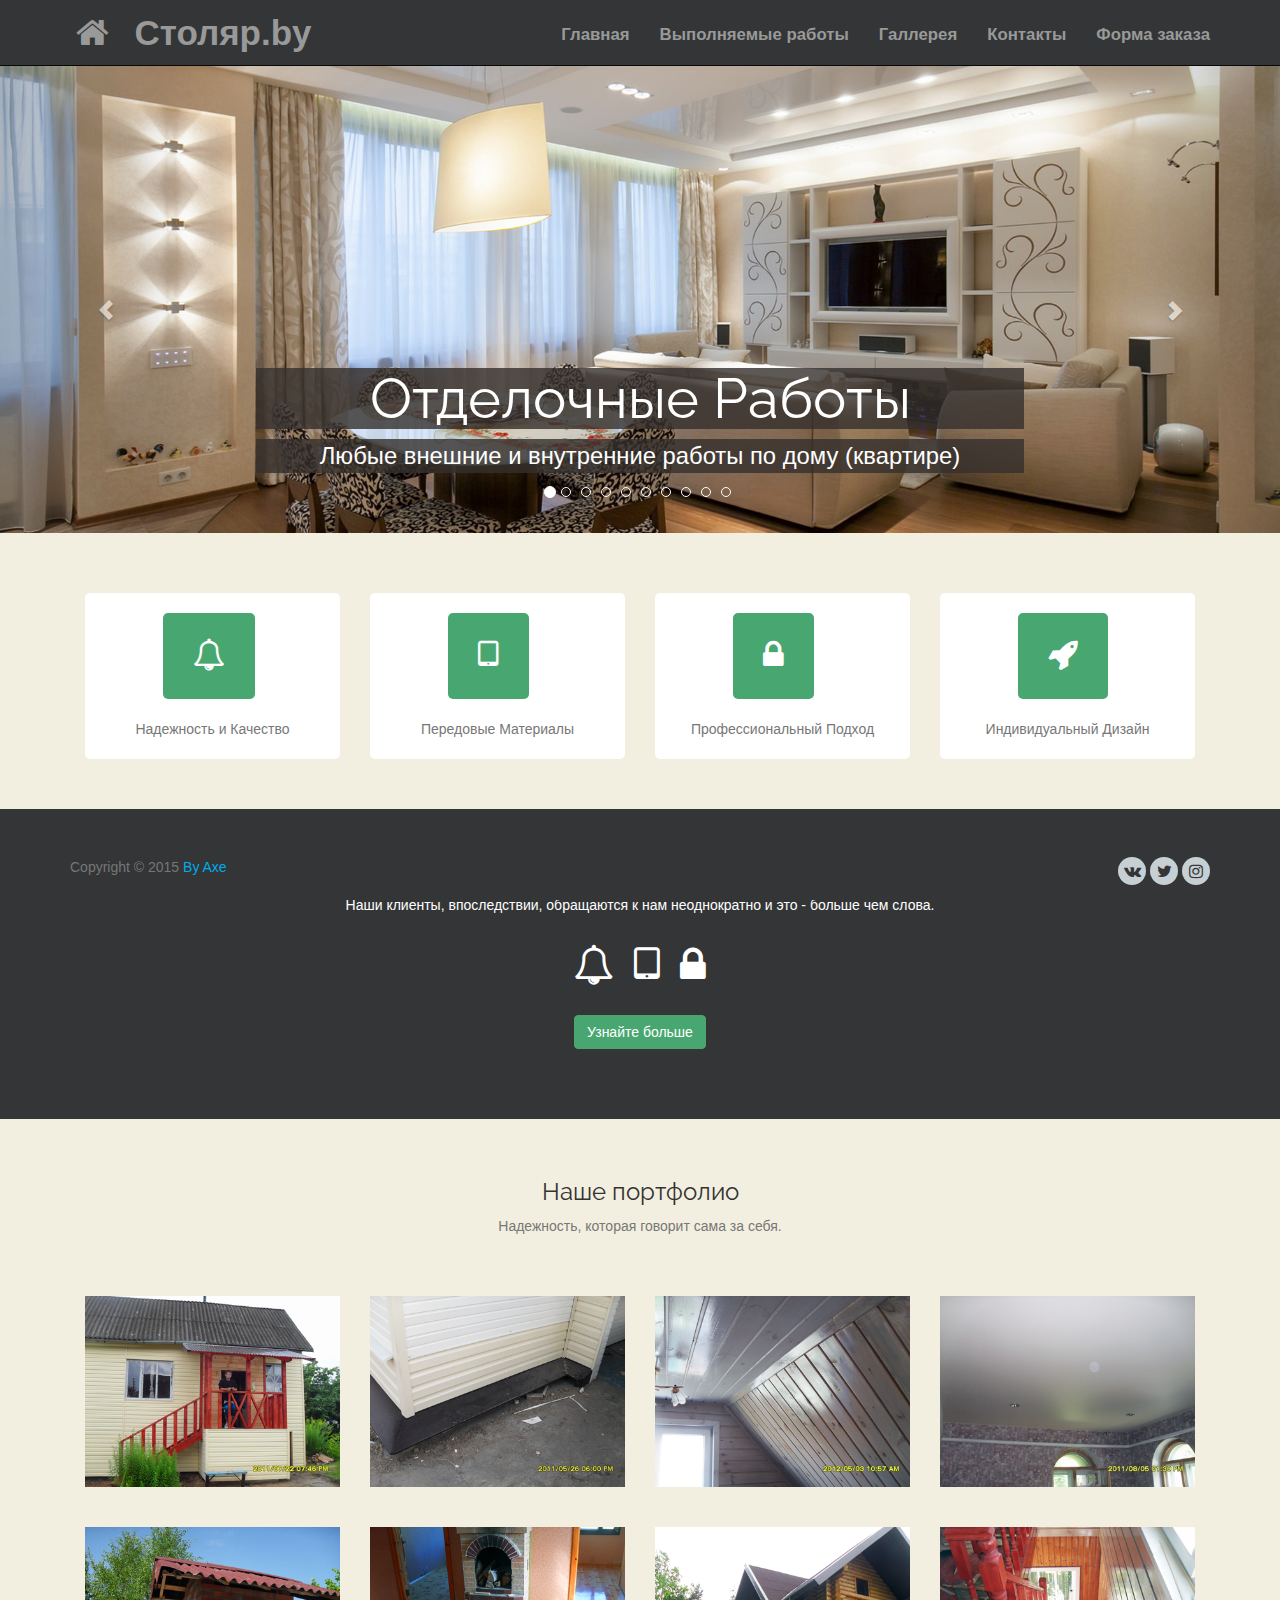
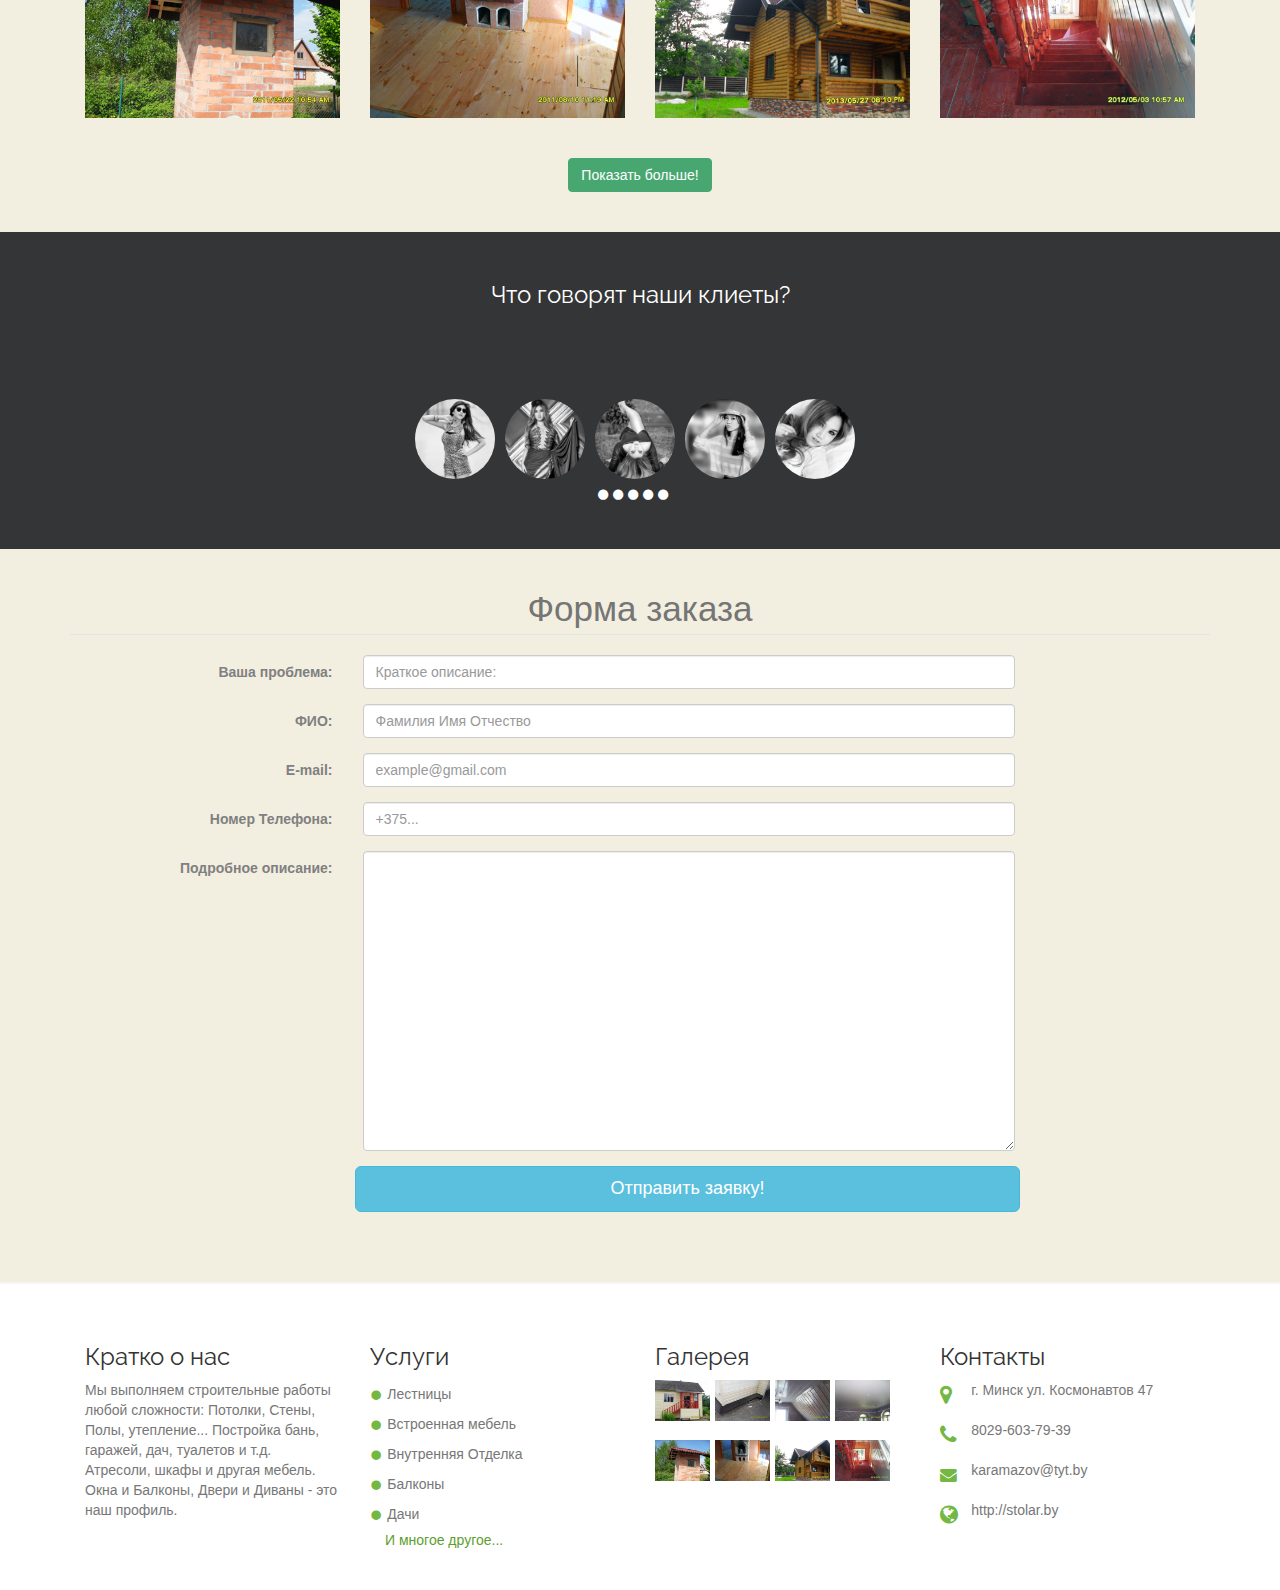
<file: index.html>
<!DOCTYPE html>
<html>
  <head>
    <meta charset="utf-8">
    <meta name="keywords" content="" />
    <meta name="description" content="" />
    <meta name="viewport" content="width=device-width, initial-scale=1.0">
    <title>Stolar.by: Главная</title>

    <link rel="stylesheet" href="css/bootstrap.min.css">
    <link rel="stylesheet" href="css/templatemo_misc.css">
    <link rel="stylesheet" href="css/templatemo_style.css">
    <link rel="stylesheet" href="http://fonts.googleapis.com/css?family=Raleway:400,100,600" type="text/css">
    <link rel="stylesheet" href="css/slimbox2.css" type="text/css" media="screen">

    <script src="js/jquery.min.js"></script>
    <script src="js/slimbox2.js"></script>

    <!-- HTML5 Shim and Respond.js IE8 support of HTML5 elements and media queries -->
    <!-- WARNING: Respond.js doesn't work if you view the page via file:// -->
    <!--[if lt IE 9]>
      <script src="https://oss.maxcdn.com/libs/html5shiv/3.7.0/html5shiv.js"></script>
      <script src="https://oss.maxcdn.com/libs/respond.js/1.3.0/respond.min.js"></script>
    <![endif]-->

    <link rel="stylesheet" type="text/css" href="css/ddsmoothmenu.css">
    <link rel="stylesheet" href="https://maxcdn.bootstrapcdn.com/font-awesome/4.4.0/css/font-awesome.min.css">
    <link rel="stylesheet" type="text/css" href="css/style.css">

    <script src="js/custom.js"></script>
    <script src="js/jquery-1.10.2.min.js"></script>
    <script src="js/ddsmoothmenu.js"></script> <!-- Mini-photo bottom -->
    <script src="js/bootstrap.min.js"></script>


  <script type="text/javascript">

    ddsmoothmenu.init({
    	mainmenuid: "templatemo_flicker", //menu DIV id
    	orientation: 'h', //Horizontal or vertical menu: Set to "h" or "v"
    	classname: 'ddsmoothmenu', //class added to menu's outer DIV
    	//customtheme: ["#1c5a80", "#18374a"],
    	contentsource: "markup" //"markup" or ["container_id", "path_to_menu_file"]
    })

  </script>

  </head>
  <body>
    <header>
    <!-- start menu -->
    <div id="templatemo_home">
        <div class="navbar navbar-inverse navbar-static-top">
          <div class="container">
            <div class="navbar-header">
              <button type="button" class="navbar-toggle" data-toggle="collapse" data-target="#responsive-menu">
                <span class="sr-only">Open Navigation</span>
                <span class="icon-bar"></span>
                <span class="icon-bar"></span>
                <span class="icon-bar"></span>
              </button>
              <a class="navbar-brand" href="#"><i class="fa fa-home fa-fw"></i>&nbsp; Столяр.by</a>
            </div>
            <div class="collapse navbar-collapse" id="responsive-menu">
              <ul class="nav navbar-nav navbar-right">
                <li><a href="#">Главная</a></li>
                <li><a href="#">Выполняемые работы</a></li>
                <li><a href="#">Галлерея</a></li>
                <li><a href="#">Контакты</a></li>
                <li><a href="#">Форма заказа</a></li>
              </ul>
            </div>
          </div>
        </div>
    </div>
    <!-- end menu -->
    <a href="#">
      <div id="carousel-example-generic" class="carousel slide hidden-xs" data-ride="carousel" data-pause="hover" data-interval="100000">
      <!-- Указатели -->
      <ol class="carousel-indicators">
        <li data-target="#carousel-example-generic" data-slide-to="0" class="active"></li>
        <li data-target="#carousel-example-generic" data-slide-to="1"></li>
        <li data-target="#carousel-example-generic" data-slide-to="2"></li>
        <li data-target="#carousel-example-generic" data-slide-to="3"></li>
        <li data-target="#carousel-example-generic" data-slide-to="4"></li>
        <li data-target="#carousel-example-generic" data-slide-to="5"></li>
        <li data-target="#carousel-example-generic" data-slide-to="6"></li>
        <li data-target="#carousel-example-generic" data-slide-to="7"></li>
        <li data-target="#carousel-example-generic" data-slide-to="8"></li>
        <li data-target="#carousel-example-generic" data-slide-to="9"></li>
      </ol>
      <!-- Контент слайда (slider wrap)-->
      <div class="carousel-inner textInSlider">
        <div class="item active">
          <img src="images/slider/img_1.png" alt="Image">
          <div class="carousel-caption">
            <h3>Отделочные Работы</h3>
            <p>Любые внешние и внутренние работы по дому (квартире)</p>
          </div>
        </div>
        <div class="item">
          <img src="images/slider/img_2.png" alt="Image">
          <div class="carousel-caption">
            <h3>Дачи и Дома</h3>
            <p>Пристройки, заборы, бани, туалет... всё что вы захотите</p>
          </div>
        </div>
        <div class="item">
          <img src="images/slider/img_3.png" alt="Image">
          <div class="carousel-caption">
            <h3>Антресоли</h3>
            <p>Всё что вам надо, будет храниться Там, где вам надо</p>
          </div>
        </div>
        <div class="item">
          <img src="images/slider/img_4.png" alt="Image">
          <div class="carousel-caption">
            <h3>Мебель и Окна</h3>
            <p>Освежите помещение новой мебелью и окнами - Подарите вашему дому вторую жизнь</p>
          </div>
        </div>
        <div class="item">
          <img src="images/slider/img_5.png" alt="Image">
          <div class="carousel-caption">
            <h3>Балконы и Каморки</h3>
            <p>Качественно и "Под ключ"</p>
          </div>
        </div>
        <div class="item">
          <img src="images/slider/img_6.png" alt="Image">
          <div class="carousel-caption">
            <h3>Натяжные потолки</h3>
            <p>Любой формы, цвета, размера и сложности</p>
          </div>
        </div>
        <div class="item">
          <img src="images/slider/img_7.png" alt="Image">
          <div class="carousel-caption">
            <h3>Освещение и Разводка</h3>
            <p>Чтобы дома всегда было светло и уютно</p>
          </div>
        </div>
        <div class="item">
          <img src="images/slider/img_8.png" alt="Image">
          <div class="carousel-caption">
            <h3>Утепление</h3>
            <p>Удержим не только холод, но и тепло</p>
          </div>
        </div>
        <div class="item">
          <img src="images/slider/img_9.png" alt="Image">
          <div class="carousel-caption">
            <h3>Лестницы</h3>
            <p>Крепко, комфортно и по технологии</p>
          </div>
        </div>
        <div class="item">
          <img src="images/slider/img_10.png" alt="Image">
          <div class="carousel-caption">
            <h3>Встроенная Мебель</h3>
            <p>Используйте своё пространство по максимуму</p>
          </div>
        </div>
      </div>
      <!-- Элементы управления -->
      <a class="left carousel-control" href="#carousel-example-generic" data-slide="prev">
        <span class="glyphicon glyphicon-chevron-left"></span>
      </a>
      <a class="right carousel-control" href="#carousel-example-generic" data-slide="next">
        <span class="glyphicon glyphicon-chevron-right"></span>
      </a>
    </div>
    </a>
  </header>
  <div class="templatemo_lightgrey_about" id="templatemo_about">
	  <div class="container">
    	<div class="col-xs-6 col-sm-6 col-md-3 templatemo_col12">
        	<div class="item project-post">
						<div class="templatemo_about_box">
                        	<div class="square_coner">
                     		   <span class="texts-a"><i class="fa fa-bell-o"></i></span>
                      	  </div>
                     	   Надежность и Качество</div>
						<div class="col-xs-12 col-sm-6 col-md-3 hover-box" >
							<div class="inner-hover-box">
								<p>Мы предоставляем гарантию на все наши работы. Уровень качества наших работ говорит сам за себя.</p>
							</div>
						</div>
					</div>
        </div>
        <div class="col-xs-6 col-sm-6 col-md-3 templatemo_col12">
        	<div class="item project-post">
						<div class="templatemo_about_box">
                        	<div class="square_coner">
                     		   <span class="texts-a"><i class="fa fa-tablet"></i></span>
                      	  </div>
                     	   Передовые Материалы</div>
						<div class="col-xs-6 col-sm-6 col-md-3 hover-box" >
							<div class="inner-hover-box">
								<p>Мы не стесняемся использовать новшества и технологии, входящие в обиход Европы и Америки уже многие годы.</p>
							</div>
						</div>
					</div>
        </div>
        <div class="col-xs-6 col-sm-6 col-md-3 templatemo_col12 templatemo_margintop10">
        	<div class="item project-post">
						<div class="templatemo_about_box">
                        	<div class="square_coner">
                     		   <span class="texts-a"><i class="fa fa-lock"></i></span>
                      	  </div>
                     	   Профессиональный Подход</div>
						<div class="col-xs-6 col-sm-6 col-md-3 hover-box" >
							<div class="inner-hover-box">
								<p>Зачастую, люди сомневаются, что лучше для их интерьера. В таком случае, наши специалисты обьяснят и помогут вам сделать правильный выбор.</p>
							</div>
						</div>
					</div>
        </div>
        <div class="col-xs-6 col-sm-6 col-md-3 templatemo_col12 templatemo_margintop10">
        	<div class="item project-post">
						<div class="templatemo_about_box">
                        	<div class="square_coner">
                     		   <span class="texts-a"><i class="fa fa-rocket"></i></span>
                      	  </div>
                     	   Индивидуальный Дизайн</div>
						<div class="col-xs-6 col-sm-6 col-md-3 hover-box" >
							<div class="inner-hover-box">
								<p>Мы исполняем работы любой дизайнерской сложности. Вы всегда получите то, о чём так давно мечтали.</p>
							</div>
						</div>
					</div>
        </div>
    </div>
    </div>

    <div class="clear"></div>
  <div class="templatemo_reasonbg">
    	<h2>Почему стоит выбрать нас?</h2>
       		<p>Наши клиенты, впоследствии, обращаются к нам неоднократно и это - больше чем слова.</p>
            <div class="clear height10"></div>
	        <div class="fa fa-bell-o"></div>
            <div class="fa fa-tablet"></div>
            <div class="fa fa-lock"></div>
			<div class="clear height20"></div>
            <a class="btn btn-large btn-primary" href="#">Узнайте больше</a>
  </div>
    <div class="clear"></div>
    <!--Our Portfolio Start-->
    <div class="templatemo_portfolio" id="templatemo_portfolio">
        	<h2>Наше портфолио</h2>
            <p>Надежность, которая говорит сама за себя.</p>

            <div class="container">
           	  <div class="col-xs-6 col-sm-6 col-md-3 templatemo_col12">
              	<div class="portfolio-item">
							<div class="portfolio-thumb">
								<img src="images/portfolio/1.png" alt="portfolio 1">
								<div class="overlay-p">
									<a href="images/portfolio/1.png" data-rel="lightbox[portfolio]">
                                    	<ul>
                                        	<li>Отделка</li>
                                            <li class="fa fa-circle"></li>
                                            <li class="fa fa-circle fsmall"></li>
                                            <li class="fa fa-circle"></li>
                                            <li class="fa fa-circle fsmall"></li>
                                            <li class="fa fa-search fa-2x"></li>
                                        </ul>
									</a>
								</div>
							</div> <!-- /.portfolio-thumb -->
						</div>

              </div>
              <div class="col-xs-6 col-sm-6 col-md-3 templatemo_col12">
              	<div class="portfolio-item">
							<div class="portfolio-thumb">
								<img src="images/portfolio/2.png" alt="portfolio 2">
								<div class="overlay-p">
									<a href="images/portfolio/2.png" data-rel="lightbox[portfolio]">
                                    	<ul>
                                        	<li>Защита</li>
                                            <li class="fa fa-circle"></li>
                                            <li class="fa fa-circle fsmall"></li>
                                            <li class="fa fa-circle"></li>
                                            <li class="fa fa-circle fsmall"></li>
                                            <li class="fa fa-search fa-2x"></li>
                                        </ul>
									</a>
								</div>
							</div> <!-- /.portfolio-thumb -->
						</div>

              </div>
              <div class="col-xs-6 col-sm-6 col-md-3 templatemo_col12">
              	<div class="portfolio-item">
							<div class="portfolio-thumb">
								<img src="images/portfolio/3.png" alt="portfolio 3">
								<div class="overlay-p">
									<a href="images/portfolio/3.png" data-rel="lightbox[portfolio]">
                                    	<ul>
                                        	<li>Облицовка</li>
                                            <li class="fa fa-circle"></li>
                                            <li class="fa fa-circle fsmall"></li>
                                            <li class="fa fa-circle"></li>
                                            <li class="fa fa-circle fsmall"></li>
                                            <li class="fa fa-search fa-2x"></li>
                                        </ul>
									</a>
								</div>
							</div> <!-- /.portfolio-thumb -->
						</div>

              </div>
              <div class="col-xs-6 col-sm-6 col-md-3 templatemo_col12">
              	<div class="portfolio-item">
							<div class="portfolio-thumb">
								<img src="images/portfolio/4.png" alt="portfolio 4">
								<div class="overlay-p">
									<a href="images/portfolio/4.png" data-rel="lightbox[portfolio]">
                                    	<ul>
                                        	<li>Натяжные потолки</li>
                                            <li class="fa fa-circle"></li>
                                            <li class="fa fa-circle fsmall"></li>
                                            <li class="fa fa-circle"></li>
                                            <li class="fa fa-circle fsmall"></li>
                                            <li class="fa fa-search fa-2x"></li>
                                        </ul>
									</a>
								</div>
							</div> <!-- /.portfolio-thumb -->
						</div>

              </div>
             </div>
               <div class="clear"></div>
              <div class="container">
              		<div class="col-xs-6 col-sm-6 col-md-3 templatemo_col12">
              	<div class="portfolio-item">
							<div class="portfolio-thumb">
								<img src="images/portfolio/5.png" alt="portfolio 5">
								<div class="overlay-p">
									<a href="images/portfolio/5.png" data-rel="lightbox[portfolio]">
                                    	<ul>
                                        	<li>Пристройки/дома</li>
                                            <li class="fa fa-circle"></li>
                                            <li class="fa fa-circle fsmall"></li>
                                            <li class="fa fa-circle"></li>
                                            <li class="fa fa-circle fsmall"></li>
                                            <li class="fa fa-search fa-2x"></li>
                                        </ul>
									</a>
								</div>
							</div> <!-- /.portfolio-thumb -->
						</div>

              </div>
              <div class="col-xs-6 col-sm-6 col-md-3 templatemo_col12">
              	<div class="portfolio-item">
							<div class="portfolio-thumb">
								<img src="images/portfolio/6.png" alt="portfolio 6">
								<div class="overlay-p">
									<a href="images/portfolio/6.png" data-rel="lightbox[portfolio]">
                                    	<ul>
                                        	<li>Печи</li>
                                            <li class="fa fa-circle"></li>
                                            <li class="fa fa-circle fsmall"></li>
                                            <li class="fa fa-circle"></li>
                                            <li class="fa fa-circle fsmall"></li>
                                            <li class="fa fa-search fa-2x"></li>
                                        </ul>
									</a>
								</div>
							</div> <!-- /.portfolio-thumb -->
						</div>

              </div>
              <div class="col-xs-6 col-sm-6 col-md-3 templatemo_col12">
            <div class="portfolio-item">
							<div class="portfolio-thumb">
								<img src="images/portfolio/7.png" alt="portfolio 7">
								<div class="overlay-p">
									<a href="images/portfolio/7.png" data-rel="lightbox[portfolio]">
                                    	<ul>
                                        	<li>Ливнёвки</li>
                                            <li class="fa fa-circle"></li>
                                            <li class="fa fa-circle fsmall"></li>
                                            <li class="fa fa-circle"></li>
                                            <li class="fa fa-circle fsmall"></li>
                                            <li class="fa fa-search fa-2x"></li>
                                        </ul>
									</a>
								</div>
							</div> <!-- /.portfolio-thumb -->
						</div>

              </div>
              <div class="col-xs-6 col-sm-6 col-md-3 templatemo_col12">
              	<div class="portfolio-item">
							<div class="portfolio-thumb">
								<img src="images/portfolio/8.png" alt="portfolio 8">
								<div class="overlay-p">
									<a href="images/portfolio/8.png" data-rel="lightbox[portfolio]">
                                    	<ul>
                                        	<li>Лестницы</li>
                                            <li class="fa fa-circle"></li>
                                            <li class="fa fa-circle fsmall"></li>
                                            <li class="fa fa-circle"></li>
                                            <li class="fa fa-circle fsmall"></li>
                                            <li class="fa fa-search fa-2x"></li>
                                        </ul>
									</a>
								</div>
							</div> <!-- /.portfolio-thumb -->
						</div>

              </div>

              </div>
            <a class="btn btn-large btn-primary" href="#">Показать больше!</a>
    </div>
    <!--Our Portfolio End-->
    <div class="clear"></div>
    <!--Our Blog Start
    <div class="templatemo_blog" id="templatemo_blog">
    	<h2>Мы в Социальных Сетях</h2>
        	<p>Подписывайтесь и следите за новинками.</p>
        <div class="clear"></div>
        <div class="container">
          <div class="col-xs-0 col-sm-0 col-md-3 templatemo_col12">
          </div>
       		<div class="col-xs-4 col-sm-4 col-md-2 templatemo_col12">
                <div class="clear"></div>
                <a href="#"><img src="images/blog/twitter.png" alt="blog image 1"></a>
                <div class="clear"></div>
        	</div>
          <div class="col-xs-4 col-sm-4 col-md-2 templatemo_col12">
                <div class="clear"></div>
                <a href="#"><img src="images/blog/vk.png" alt="blog image 2"></a>
                <div class="clear"></div>
        	</div>
          <div class="col-xs-4 col-sm-4 col-md-2 templatemo_col12 templatemo_margintop10">
                <div class="clear"></div>
                <a href="#"><img src="images/blog/instagram.png" alt="blog image 3"></a>
                <div class="clear"></div>
        	</div>
          <div class="col-xs-0 col-sm-0 col-md-3 templatemo_col12">
          </div>
        </div>
    </div>
    Our Blog End-->
	<!--Our Partner Start
    <div class="section6 templatemo_partner" id="templatemo_partners">
      <div class="container">
        <div class="row">
          <div class="col-md-12">
            <div class="secHeader">
              <h2 class="text-center">Наши партнеры</h2>
              <p class="text-center">Работа с партнерами ведется на особых условиях. Выйграйте выгоду уже сегодня!</p>
            </div>
          </div>
        </div>
      </div>
      <div class="partnerWrap">
        <div class="slideshow"
            data-cycle-fx=carousel
            data-cycle-timeout=0
            data-cycle-carousel-visible=4
            data-cycle-next="#next"
            data-cycle-prev="#prev"
            data-cycle-carousel-fluid=true
            >
            <img alt="partner 1" src="images/partners/partner1.jpg" >
            <img alt="partner 2" src="images/partners/partner2.jpg" >
            <img alt="partner 3" src="images/partners/partner3.jpg" >
            <img alt="partner 4" src="images/partners/partner4.jpg" >
            <img alt="partner 5" src="images/partners/partner5.jpg" >
            <img alt="partner 6" src="images/partners/partner6.jpg" >
            <img alt="partner 7" src="images/partners/partner7.jpg" >
            <img alt="partner 8" src="images/partners/partner8.jpg" >
        </div>
        <a href="#" id="prev">&lt;&lt; Prev </a>
        <a href="#" id="next"> Next &gt;&gt; </a>
      </div>

    </div>
    Our Partner End-->
    <!--Our Client Start-->
    <div class="templatemo_reasonbg">
    	<h2>Что говорят наши клиеты?</h2>
        <div class="container">
        	<div class="col-xs-11 templatemo_col12 templatemo_clientwrapper">
            	<div class="templatemo_clientimage">
                <p class="templatemo_clientdes">Duis consequat ut quam ut sollicitudin. Donec eget congue ligula, eget pharetra urna. Nam tempor tellus sit amet bibendum dapibus.</p>
            	  <img src="images/client/1.jpg" alt="client image 1" />
                  <div class="clear"></div>
                  <div class="fa fa-circle mleft1"></div>
			  	</div>
                <div class="templatemo_clientimage">
                <p class="templatemo_clientdes">Nam auctor elementum dolor. Donec euismod, justo sed convallis blandit, ipsum erat mattis lectus, vel pharetra neque enim tristique risus.</p>
  				<img src="images/client/2.jpg" alt="client image 2" />
                <div class="clear"></div>
                  <div class="fa fa-circle mleft2"></div>
				</div>
                <div class="templatemo_clientimage">
                <p class="templatemo_clientdes">Quisque tincidunt risus et enim. Vestibulum gravida sem at sem bibendum vehicula. Sed et leo. </p>
  				<img src="images/client/3.jpg" alt="client image 3" />
                <div class="clear"></div>
                  <div class="fa fa-circle mleft3"></div>
				</div>
                <div class="templatemo_clientimage next templatemo_marginleft50">
                <p class="templatemo_clientdes">Curabitur commodo arcu vel enim mollis consequat. Nulla pharetra tortor vel arcu. In rhoncus fermentum ipsum. </p>
  				<img src="images/client/4.jpg" alt="client image 4" />
                <div class="clear"></div>
                  <div class="fa fa-circle mleft4"></div>

				</div>
              <div class="templatemo_clientimage next">
                <p class="templatemo_clientdes">Nam auctor elementum dolor. Donec euismod, justo sed convallis blandit, ipsum erat mattis lectus, vel pharetra neque enim tristique risus. </p>
		      <img src="images/client/5.jpg" alt="client image 5" />
 				 <div class="clear"></div>
                  <div class="fa fa-circle mleft5"></div>
				</div>

          </div>
            <div class="clear"></div>
        </div>

	  </div>
     <div class="clear"></div>
    <!--Our Client End-->
    <!--Contact Start -->
    <div class="flex blockWithForm" style="background-color: #F3EFE0; color: gray;">
    <div class="container">
      <form class="form-horizontal">
        <fieldset>

        <!-- Form Name -->
        <legend>Форма заказа</legend>

        <!-- Text input-->
        <div class="form-group">
          <label class="col-md-3 control-label" for="problem">Ваша проблема:</label>
          <div class="col-md-7">
            <input id="problem" name="problem" type="text" placeholder="Краткое описание:" class="form-control input-md" required="">
          </div>
        </div>

        <!-- Text input-->
        <div class="form-group">
          <label class="col-md-3 control-label" for="name">ФИО:</label>
          <div class="col-md-7">
            <input id="name" name="name" type="text" placeholder="Фамилия Имя Отчество" class="form-control input-md" required="">
          </div>
        </div>

        <!-- Text input-->
        <div class="form-group">
          <label class="col-md-3 control-label" for="email">E-mail:</label>
          <div class="col-md-7">
            <input id="email" name="email" type="text" placeholder="example@gmail.com" class="form-control input-md">
          </div>
        </div>

        <!-- Text input-->
        <div class="form-group">
          <label class="col-md-3 control-label" for="phoneNumber">Номер Телефона:</label>
          <div class="col-md-7">
            <input id="phoneNumber" name="phoneNumber" type="text" placeholder="+375..." class="form-control input-md" required="">
          </div>
        </div>

        <!-- Textarea -->
        <div class="form-group">
          <label class="col-md-3 control-label" for="problemFull">Подробное описание:</label>
          <div class="col-md-7">
            <textarea class="form-control area" id="problemFull" name="problemFull"></textarea>
          </div>
        </div>

        <!-- Button -->
        <button type="button" class="btn btn-info btn-lg col-sm-12 col-md-7 col-md-offset-3 paddingToFooter">Отправить заявку!</button>

        </fieldset>
      </form>
    </div>
    </div>

    <!--Contact End-->
    <!--Footer Start-->
    <div class="templatemo_footer">
    	<div class="container">
       	  <div class="col-xs-6 col-sm-6 col-md-3 templatemo_col12">
            	<h2>Кратко о нас</h2>
                <p>Мы выполняем строительные работы любой сложности: Потолки, Стены, Полы, утепление... Постройка бань, гаражей, дач, туалетов и т.д. Атресоли, шкафы и другая мебель. Окна и Балконы, Двери и Диваны - это наш профиль.</p>
          </div>
            <div class="col-xs-6 col-sm-6 col-md-3 templatemo_col12">
            	<h2>Услуги</h2>
                <ul>
                  <li>Лестницы</li>
                  <li>Встроенная мебель</li>
                  <li>Внутренняя Отделка</li>
                  <li>Балконы</li>
                  <li>Дачи</li>
                </ul>
                <div class="clear"></div>
                <div class="templatemo_morelink"><a href="#">И многое другое... </a></div>
            </div>
            <div class="col-xs-6 col-sm-6 col-md-3 templatemo_col12">
            	<h2>Галерея</h2>
					<div id="templatemo_flicker" >
          <ul class="nobullet footer_gallery">
                <li><a href="images/portfolio/1.png" data-rel="lightbox[gallery]"><img src="images/portfolio/1.png" alt="image 1" /></a></li>
                <li><a href="images/portfolio/2.png" data-rel="lightbox[gallery]"><img src="images/portfolio/2.png" alt="image 2" /></a></li>
                <li><a href="images/portfolio/3.png" data-rel="lightbox[gallery]"><img src="images/portfolio/3.png" alt="image 3" /></a></li>
                <li><a href="images/portfolio/4.png" data-rel="lightbox[gallery]"><img src="images/portfolio/4.png" alt="image 4" /></a></li>
                <li><a href="images/portfolio/5.png" data-rel="lightbox[gallery]"><img src="images/portfolio/5.png" alt="image 5" /></a></li>
          	    <li><a href="images/portfolio/6.png" data-rel="lightbox[gallery]"><img src="images/portfolio/6.png" alt="image 6" /></a></li>
                <li><a href="images/portfolio/7.png" data-rel="lightbox[gallery]"><img src="images/portfolio/7.png" alt="image 7" /></a></li>
                <li><a href="images/portfolio/8.png" data-rel="lightbox[gallery]"><img src="images/portfolio/8.png" alt="image 8" /></a></li>
            </ul>
            <br style="clear: left" />
        </div>
          </div>
            <div class="col-xs-6 col-sm-6 col-md-3 templatemo_col12">
            <h2>Контакты</h2>
            	<span class="left col-xs-1 fa fa-map-marker"></span>
                <span class="right col-xs-11">г. Минск ул. Космонавтов 47</span>
                <div class="clear height10"></div>
                <span class="left col-xs-1 fa fa-phone"></span>
                <span class="right col-xs-11">8029-603-79-39</span>
                <div class="clear height10"></div>
                <span class="left col-xs-1 fa fa-envelope"></span>
                <span class="right col-xs-11">karamazov@tyt.by</span>
                <div class="clear height10"></div>
                <span class="left col-xs-1 fa fa-globe"></span>
                <span class="right col-xs-11">http://stolar.by</span>
                <div class="clear"></div>
            </div>
        </div>
    </div>
   <!--Footer End-->

   <!-- Bottom For Desktop Start -->
     <div class="templatemo_bottom navbar-fixed-bottom hidden-xs hidden-sm">
       <div class="container">
           <div class="row">
               <div class="left">
                   <span>Copyright © 2015 <a href="">By Axe</a></span>
                 </div>
                 <div class="right">
                   <a href="http://vk.com/gimbarr_by_axe"><div class="fa fa-vk soc"></div></a>
                   <a href="https://twitter.com/ByaxeSx"><div class="fa fa-twitter soc"></div></a>
                   <a href="https://instagram.com/byaxe.sx/"><div class="fa fa-instagram soc"></div></a>
                 </div>
             </div>
         </div>
     </div>
     <!-- Bottom For Desktop end -->
     <!-- Bottom for Mobile Start -->
       <div class="templatemo_bottom navbar-static-bottom visible-xs visible-sm">
         <div class="container">
             <div class="row">
                 <div class="left">
                     <span>Copyright © 2015 <a href="#">By Axe</a></span>
                   </div>
                   <div class="right">
                     <a href="http://vk.com/gimbarr_by_axe"><div class="fa fa-vk soc"></div></a>
                     <a href="https://twitter.com/ByaxeSx"><div class="fa fa-twitter soc"></div></a>
                     <a href="https://instagram.com/byaxe.sx/"><div class="fa fa-instagram soc"></div></a>
                   </div>
               </div>
           </div>
       </div>
       <!-- Bottom for Mobile End -->

    <!-- jQuery (necessary for Bootstrap's JavaScript plugins) -->
    <!-- <script src="https://code.jquery.com/jquery.js"></script> -->

</body>
</html>
</file>
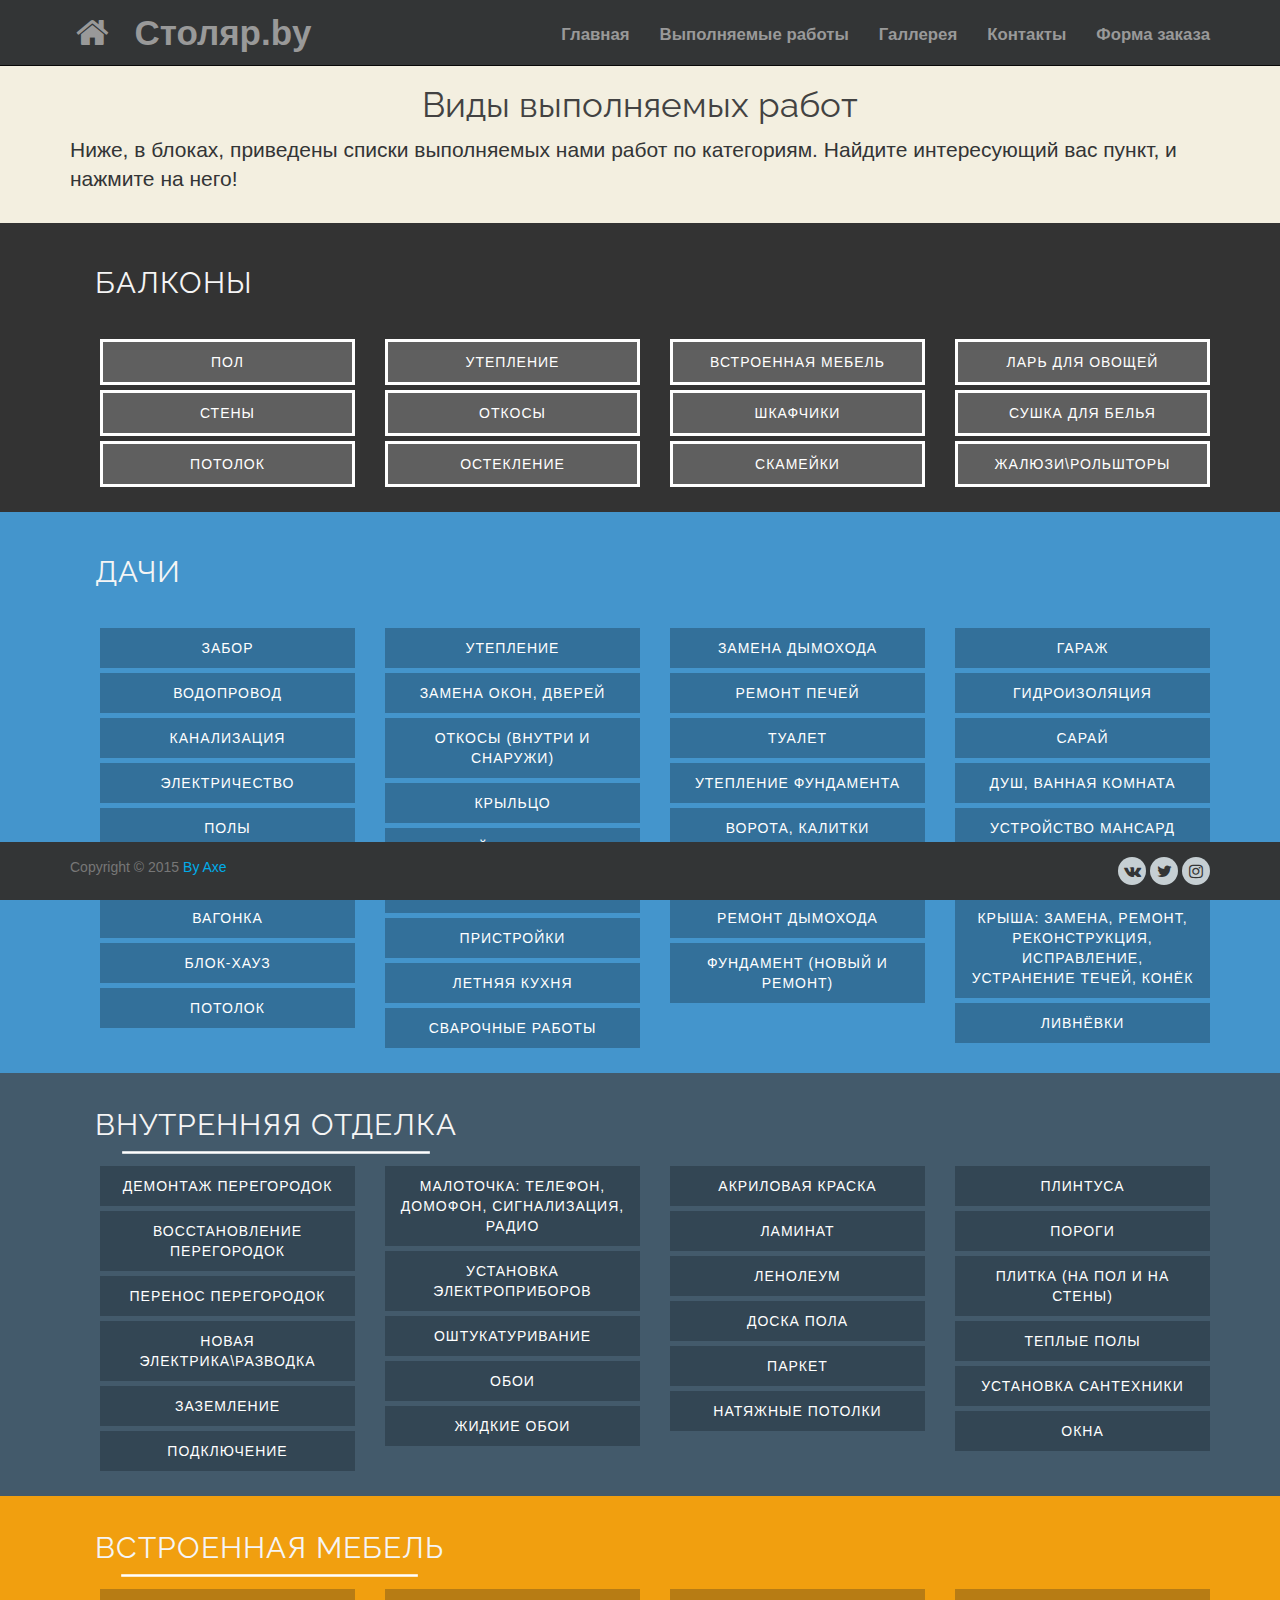
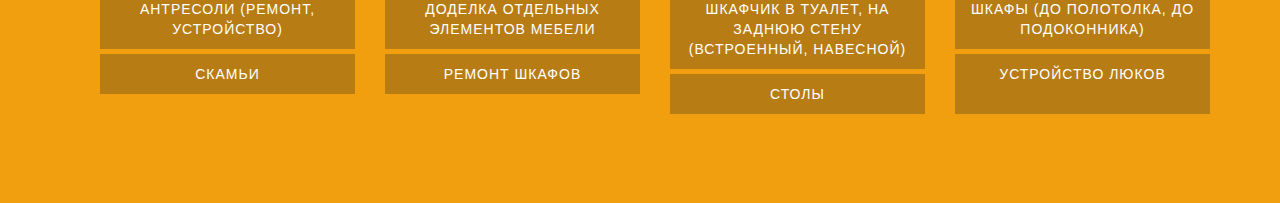
<file: price.html>
<!DOCTYPE html>
<html>
  <head>
    <meta charset="utf-8">
    <meta name="keywords" content="" />
    <meta name="description" content="" />
    <meta name="viewport" content="width=device-width, initial-scale=1.0">
    <title>Stolar.by: Галерея</title>

    <link rel="stylesheet" href="css/bootstrap.min.css">
    <link rel="stylesheet" href="css/templatemo_misc.css">
    <link rel="stylesheet" href="css/templatemo_style.css">
    <link rel="stylesheet" href="http://fonts.googleapis.com/css?family=Raleway:400,100,600" type="text/css">

    <script type="text/javascript" src="js/jquery.min.js"></script>

    <!-- HTML5 Shim and Respond.js IE8 support of HTML5 elements and media queries -->
    <!-- WARNING: Respond.js doesn't work if you view the page via file:// -->
    <!--[if lt IE 9]>
      <script src="https://oss.maxcdn.com/libs/html5shiv/3.7.0/html5shiv.js"></script>
      <script src="https://oss.maxcdn.com/libs/respond.js/1.3.0/respond.min.js"></script>
    <![endif]-->

    <link rel="stylesheet" href="https://maxcdn.bootstrapcdn.com/font-awesome/4.4.0/css/font-awesome.min.css">
    <link rel="stylesheet" type="text/css" href="css/style.css">
    <link rel="stylesheet" type="text/css" href="css/links.css">

    <script src="js/custom.js"></script>
    <script src="js/jquery-1.10.2.min.js"></script>
    <script src="js/bootstrap.min.js"></script>

  </head>
  <body>
    <header>
    <!-- start menu -->
    <div id="templatemo_home">
        <div class="navbar navbar-inverse navbar-static-top">
          <div class="container">
            <div class="navbar-header">
              <button type="button" class="navbar-toggle" data-toggle="collapse" data-target="#responsive-menu">
                <span class="sr-only">Open Navigation</span>
                <span class="icon-bar"></span>
                <span class="icon-bar"></span>
                <span class="icon-bar"></span>
              </button>
              <a class="navbar-brand" href="#"><i class="fa fa-home fa-fw"></i>&nbsp; Столяр.by</a>
            </div>
            <div class="collapse navbar-collapse" id="responsive-menu">
              <ul class="nav navbar-nav navbar-right">
                <li><a href="#">Главная</a></li>
                <li><a href="#">Выполняемые работы</a></li>
                <li><a href="#">Галлерея</a></li>
                <li><a href="#">Контакты</a></li>
                <li><a href="#">Форма заказа</a></li>
              </ul>
            </div>
          </div>
        </div>
    </div>
    <!-- end menu -->
  </header>
    <div class="jumbotron">
      <div class="container">
        <nav class="headline">
          <h2>Виды выполняемых работ</h2>
        </nav>
        <p style="color: #333536;">Ниже, в блоках, приведены списки выполняемых нами работ по категориям. Найдите интересующий вас пункт, и нажмите на него!</p>
      </div>
    </div>

    <div class="flex templatemo_block distance">
      <div class="row padding_bottom span_color_orange" id="color_orange">
        <div class="container">
          <nav class="cl-effect-12">
            <a href="#"><h2>Балконы</h2></a>
          </nav>
            <div class="col-xs-5 col-sm-3 col-md-3 col-lg-3">
              <nav class="cl-effect-10"><a href="" data-hover="Пол"><span>Пол</span></a></nav>
              <nav class="cl-effect-10"><a href="" data-hover="Стены"><span>Стены</span></a></nav>
              <nav class="cl-effect-10"><a href="" data-hover="Потолок"><span>Потолок</span></a></nav>
            </div>
            <div class="col-xs-5 col-sm-3 col-md-3 col-lg-3">
              <nav class="cl-effect-10"><a href="" data-hover="Утепление"><span>Утепление</span></a></nav>
              <nav class="cl-effect-10"><a href="" data-hover="Откосы"><span>Откосы</span></a></nav>
              <nav class="cl-effect-10"><a href="" data-hover="Остекление"><span>Остекление</span></a></nav>
            </div>
            <div class="col-xs-5 col-sm-3 col-md-3 col-lg-3">
              <nav class="cl-effect-10"><a href="" data-hover="Встроенная мебель"><span>Встроенная мебель</span></a></nav>
              <nav class="cl-effect-10"><a href="" data-hover="Шкафчики"><span>Шкафчики</span></a></nav>
              <nav class="cl-effect-10"><a href="" data-hover="Скамейки"><span>Скамейки</span></a></nav>
            </div>
            <div class="col-xs-5 col-sm-3 col-md-3 col-lg-3">
              <nav class="cl-effect-10"><a href="" data-hover="Ларь для овощей"><span>Ларь для овощей</span></a></nav>
              <nav class="cl-effect-10"><a href="" data-hover="Сушка для белья"><span>Сушка для белья</span></a></nav>
              <nav class="cl-effect-10"><a href="" data-hover="Жалюзи\Рольшторы"><span>Жалюзи\Рольшторы</span></a></nav>
            </div>
        </div>
      </div>
    </div>
    <div class="flex templatemo_block">
      <div class="row padding_bottom span_color_blue" id="color_blue">
        <div class="container">
          <nav class="round_2 cl-effect-12 ">
            <a href="#"><h2>Дачи</h2></a>
          </nav>
            <div class="col-xs-5 col-sm-3 col-md-3 col-lg-3">
              <nav class="cl-effect-10"><a href="" data-hover="Забор"><span>Забор</span></a></nav>
              <nav class="cl-effect-10"><a href="" data-hover="Водопровод"><span>Водопровод</span></a></nav>
              <nav class="cl-effect-10"><a href="" data-hover="Канализация"><span>Канализация</span></a></nav>
              <nav class="cl-effect-10"><a href="" data-hover="Электричество"><span>Электричество</span></a></nav>
              <nav class="cl-effect-10"><a href="" data-hover="Полы"><span>Полы</span></a></nav>
              <nav class="cl-effect-10"><a href="" data-hover="Сайдинг"><span>Сайдинг</span></a></nav>
              <nav class="cl-effect-10"><a href="" data-hover="Вагонка"><span>Вагонка</span></a></nav>
              <nav class="cl-effect-10"><a href="" data-hover="Блок-хауз"><span>Блок-хауз</span></a></nav>
              <nav class="cl-effect-10"><a href="" data-hover="Потолок"><span>Потолок</span></a></nav>
            </div>
            <div class="col-xs-5 col-sm-3 col-md-3 col-lg-3">
              <nav class="cl-effect-10"><a href="" data-hover="Утепление"><span>Утепление</span></a></nav>
              <nav class="cl-effect-10"><a href="" data-hover="Замена окон, дверей"><span>Замена окон, дверей</span></a></nav>
              <nav class="cl-effect-10"><a href="" data-hover="Откосы (внутри и снаружи)"><span>Откосы (внутри и снаружи)</span></a></nav>
              <nav class="cl-effect-10"><a href="" data-hover="Крыльцо"><span>Крыльцо</span></a></nav>
              <nav class="cl-effect-10"><a href="" data-hover="Устройство теплиц"><span>Устройство теплиц</span></a></nav>
              <nav class="cl-effect-10"><a href="" data-hover="Устройство поливов"><span>Устройство поливов</span></a></nav>
              <nav class="cl-effect-10"><a href="" data-hover="Пристройки"><span>Пристройки</span></a></nav>
              <nav class="cl-effect-10"><a href="" data-hover="Летняя кухня"><span>Летняя кухня</span></a></nav>
              <nav class="cl-effect-10"><a href="" data-hover="Сварочные работы"><span>Сварочные работы</span></a></nav>
            </div>
            <div class="col-xs-5 col-sm-3 col-md-3 col-lg-3">
              <nav class="cl-effect-10"><a href="" data-hover="Замена дымохода"><span>Замена дымохода</span></a></nav>
              <nav class="cl-effect-10"><a href="" data-hover="Ремонт печей"><span>Ремонт печей</span></a></nav>
              <nav class="cl-effect-10"><a href="" data-hover="Туалет"><span>Туалет</span></a></nav>
              <nav class="cl-effect-10"><a href="" data-hover="Утепление фундамента"><span>Утепление фундамента</span></a></nav>
              <nav class="cl-effect-10"><a href="" data-hover="Ворота, калитки"><span>Ворота, калитки</span></a></nav>
              <nav class="cl-effect-10"><a href="" data-hover="Прочистка печей"><span>Прочистка печей</span></a></nav>
              <nav class="cl-effect-10"><a href="" data-hover="Ремонт дымохода"><span>Ремонт дымохода</span></a></nav>
              <nav class="cl-effect-10"><a href="" data-hover="Фундамент (новый и ремонт)"><span>Фундамент (новый и ремонт)</span></a></nav>
            </div>
            <div class="col-xs-5 col-sm-3 col-md-3 col-lg-3">
              <nav class="cl-effect-10"><a href="" data-hover="Гараж"><span>Гараж</span></a></nav>
              <nav class="cl-effect-10"><a href="" data-hover="Гидроизоляция"><span>Гидроизоляция</span></a></nav>
              <nav class="cl-effect-10"><a href="" data-hover="Сарай"><span>Сарай</span></a></nav>
              <nav class="cl-effect-10"><a href="" data-hover="Душ, ванная комната"><span>Душ, ванная комната</span></a></nav>
              <nav class="cl-effect-10"><a href="" data-hover="Устройство мансард"><span>Устройство мансард</span></a></nav>
              <nav class="cl-effect-10"><a href="" data-hover="Устройство беседок"><span>Устройство беседок</span></a></nav>
              <nav class="cl-effect-10"><a href="" data-hover="Крыша: замена, ремонт, реконструкция, исправление, устранение течей, конёк"><span>Крыша: замена, ремонт, реконструкция, исправление, устранение течей, конёк</span></a></nav>
              <nav class="cl-effect-10"><a href="" data-hover="Ливнёвки"><span>Ливнёвки</span></a></nav>
            </div>
        </div>
      </div>
    </div>
    <div class="flex templatemo_block">
      <div class="row padding_bottom span_color_navi" id="color_navi">
        <div class="container">
          <nav class="cl-effect-7">
            <a href="#"><h2>Внутренняя отделка</h2></a>
          </nav>
            <div class="col-xs-5 col-sm-3 col-md-3 col-lg-3">
              <nav class="cl-effect-10"><a href="" data-hover="Демонтаж перегородок"><span>Демонтаж перегородок</span></a></nav>
              <nav class="cl-effect-10"><a href="" data-hover="Восстановление перегородок"><span>Восстановление перегородок</span></a></nav>
              <nav class="cl-effect-10"><a href="" data-hover="Перенос перегородок"><span>Перенос перегородок</span></a></nav>
              <nav class="cl-effect-10"><a href="" data-hover="Новая электрика\разводка"><span>Новая электрика\разводка</span></a></nav>
              <nav class="cl-effect-10"><a href="" data-hover="Заземление"><span>Заземление</span></a></nav>
              <nav class="cl-effect-10"><a href="" data-hover="Подключение"><span>Подключение</span></a></nav>
            </div>
            <div class="col-xs-5 col-sm-3 col-md-3 col-lg-3">
              <nav class="cl-effect-10"><a href="" data-hover="Малоточка: телефон, домофон, сигнализация, радио"><span>Малоточка: телефон, домофон, сигнализация, радио</span></a></nav>
              <nav class="cl-effect-10"><a href="" data-hover="Установка электроприборов"><span>Установка электроприборов</span></a></nav>
              <nav class="cl-effect-10"><a href="" data-hover="Оштукатуривание"><span>Оштукатуривание</span></a></nav>
              <nav class="cl-effect-10"><a href="" data-hover="Обои"><span>Обои</span></a></nav>
              <nav class="cl-effect-10"><a href="" data-hover="Жидкие обои"><span>Жидкие обои</span></a></nav>
            </div>
            <div class="col-xs-5 col-sm-3 col-md-3 col-lg-3">
              <nav class="cl-effect-10"><a href="" data-hover="Акриловая краска"><span>Акриловая краска</span></a></nav>
              <nav class="cl-effect-10"><a href="" data-hover="Ламинат"><span>Ламинат</span></a></nav>
              <nav class="cl-effect-10"><a href="" data-hover="Ленолеум"><span>Ленолеум</span></a></nav>
              <nav class="cl-effect-10"><a href="" data-hover="Доска пола"><span>Доска пола</span></a></nav>
              <nav class="cl-effect-10"><a href="" data-hover="Паркет"><span>Паркет</span></a></nav>
              <nav class="cl-effect-10"><a href="" data-hover="Натяжные потолки"><span>Натяжные потолки</span></a></nav>
            </div>
            <div class="col-xs-5 col-sm-3 col-md-3 col-lg-3">
              <nav class="cl-effect-10"><a href="" data-hover="Плинтуса"><span>Плинтуса</span></a></nav>
              <nav class="cl-effect-10"><a href="" data-hover="Пороги"><span>Пороги</span></a></nav>
              <nav class="cl-effect-10"><a href="" data-hover="Плитка (на пол и на стены)"><span>Плитка (на пол и на стены)</span></a></nav>
              <nav class="cl-effect-10"><a href="" data-hover="Теплые полы"><span>Теплые полы</span></a></nav>
              <nav class="cl-effect-10"><a href="" data-hover="Установка сантехники"><span>Установка сантехники</span></a></nav>
              <nav class="cl-effect-10"><a href="" data-hover="Окна"><span>Окна</span></a></nav>
            </div>
        </div>
      </div>
    </div>
    <div class="flex templatemo_block">
      <div class="row padding_bottom span_color_yellow" id="color_yellow">
        <div class="container" style="margin-bottom: 5%;">
          <nav class="cl-effect-7">
            <a href="#"><h2>Встроенная мебель</h2></a>
          </nav>
            <div class="col-xs-5 col-sm-3 col-md-3 col-lg-3">

              <nav class="cl-effect-10"><a href="" data-hover="Антресоли (ремонт, устройство)"><span>Антресоли (ремонт, устройство)</span></a></nav>
              <nav class="cl-effect-10"><a href="" data-hover="Скамьи"><span>Скамьи</span></a></nav>
            </div>
            <div class="col-xs-5 col-sm-3 col-md-3 col-lg-3">
              <nav class="cl-effect-10"><a href="" data-hover="Доделка отдельных элементов мебели"><span>Доделка отдельных элементов мебели</span></a></nav>
              <nav class="cl-effect-10"><a href="" data-hover="Ремонт шкафов"><span>Ремонт шкафов</span></a></nav>
            </div>
            <div class="col-xs-5 col-sm-3 col-md-3 col-lg-3">
              <nav class="cl-effect-10"><a href="" data-hover="Шкафчик в туалет, на заднюю стену (встроенный, навесной)"><span>Шкафчик в туалет, на заднюю стену (встроенный, навесной)</span></a></nav>
              <nav class="cl-effect-10"><a href="" data-hover="Столы"><span>Столы</span></a></nav>
            </div>
            <div class="col-xs-5 col-sm-3 col-md-3 col-lg-3">
              <nav class="cl-effect-10"><a href="" data-hover="Шкафы(до полотолка, до подоконника)"><span>Шкафы (до полотолка, до подоконника)</span></a></nav>
                            <nav class="cl-effect-10"><a href="" data-hover="Устройство люков"><span>Устройство люков<span></a></nav>
            </div>
        </div>
      </div>
    </div>

    <!-- Bottom For Desktop Start -->
      <div class="templatemo_bottom navbar-fixed-bottom hidden-xs hidden-sm">
        <div class="container">
            <div class="row">
                <div class="left">
                    <span>Copyright © 2015 <a href="">By Axe</a></span>
                  </div>
                  <div class="right">
                    <a href="http://vk.com/gimbarr_by_axe"><div class="fa fa-vk soc"></div></a>
                    <a href="https://twitter.com/ByaxeSx"><div class="fa fa-twitter soc"></div></a>
                    <a href="https://instagram.com/byaxe.sx/"><div class="fa fa-instagram soc"></div></a>
                  </div>
              </div>
          </div>
      </div>
      <!-- Bottom For Desktop end -->
      <!-- Bottom for Mobile Start -->
        <div class="templatemo_bottom navbar-static-bottom visible-xs visible-sm">
          <div class="container">
              <div class="row">
                  <div class="left">
                      <span>Copyright © 2015 <a href="#">By Axe</a></span>
                    </div>
                    <div class="right">
                      <a href="http://vk.com/gimbarr_by_axe"><div class="fa fa-vk soc"></div></a>
                      <a href="https://twitter.com/ByaxeSx"><div class="fa fa-twitter soc"></div></a>
                      <a href="https://instagram.com/byaxe.sx/"><div class="fa fa-instagram soc"></div></a>
                    </div>
                </div>
            </div>
        </div>
        <!-- Bottom for Mobile End -->
  </body>
</html>
</file>
<file: css/templatemo_style.css>
/*

Smoothy Template

http://www.templatemo.com/free-website-templates/396-smoothy

*/

html, body {
	font-family: 'Lato', Calibri, Arial, sans-serif;
	padding: 0px;
	margin: 0px;
	color: #777777;
	background: #f3efe0;
}

a {
	color: #00ACE9;
}

a:hover {
	text-decoration: none;
}

p {
	color: #777;
}

.height10 { height: 10px; }
.height20 { height: 20px; }

h1, h2, h3, h4, h5, h6 {
	font-family: 'Raleway', "Trebuchet MS", Arial, Helvetica, sans-serif;
	font-weight: 400;
}
h2	{ font-size: 24px; color: #333333; }

.templatemo_reasonbg h2, .templatemo_blog h2 { color: #ffffff; }

img {
  	max-width: 100%;
  	height: auto;
  	width:100%;
}
.clear	{ clear: both;}

.mWrapper {
  	width: 100%;
  	background-color: white;
  	z-index: 5000;
}

.templatemo_top	{
	position: fixed;
	z-index: 5000;
	background: #ffffff;
	width: 100%;

}
.templatemo_slider {
	top: 80px;
	position: relative;
}
.logo {
	padding: 0 0 0 20px;
	width: 190px;
}
.mainMenu {

}
.mainMenu ul {
	float: right;
	padding-left: 0;
	margin-bottom: 0;
	line-height: 60px;
}
.mainMenu li {
	list-style-type: none;
	display: inline-block;
}
.mainMenu li a {
	display: block;
	text-transform: uppercase;
	color: #939393;
}

#top-menu {
    background: white;
}
#top-menu ul { float: right;}
#top-menu li {
    float: left;
	line-height: 60px;
	display: inline-block;
}

#top-menu a {
    display: block;
    -webkit-transition: 1s all ease;
    -moz-transition: 1s all ease;
    transition: 1s all ease;
    color: #666;
    text-decoration: none;
	font-size: 14px;
}

#top-menu a:hover {
    color: #ffffff;
	background: #72b842;
}

#top-menu li.active a {
    color: #ffffff;
	background: #72b842;
	line-height: 60px;
	font-size: 14px;
}

.btn-primary {
	background-color: #48A770;
	border-color: #48A770;
}

.btn-primary:hover {
	background-color: #417C59;
	border-color: #417C59;
}

.btn-primary:focus{
	background-color: green;
	border-color: green;
}

.templatemo_caption p { color: #ffffff; background: rgba(0, 0, 0, 0.32); padding: 10px; font-size: 12px; }

.templatemo_caption	{
	margin-left: 20%;
	text-align: left;
	text-shadow: none;
	top: 25%;
	position: absolute;
	z-index: 10;
	width: 60%;
}

.templatemo_slidetitle	{
	font-size: 1em;
	background: #ffffff;
	padding: 5px 8px;
	color: #202224;
	float: left;
	margin-bottom: -10px;
	-webkit-box-shadow: 1px 3px 13px 0px rgba(158, 158, 158, 0.75);
	-moz-box-shadow:    1px 3px 13px 0px rgba(158, 158, 158, 0.75);
	box-shadow:         1px 3px 13px 0px rgba(158, 158, 158, 0.75);
}

.templatemo_lightgrey_about	{
	background-color: #f3efe0 !important;
	padding: 60px 0px 50px 0px;

}

.templatemo_lightgrey {
	background-color: #f3efe0 !important;
	padding: 70px 0px;

}

.templatemo_paracenter {
	text-align: center;
 	margin: 0 0 20px 0;
 }

.templatemo_about_box {
	background-color: white;
	border-radius: 5px;
	padding: 20px 0px;
	text-align: center;
}

.square_coner {
	margin: 0 auto;
	width: 100px;
	margin-bottom: 20px;

}
.texts-a {
	display: table-cell;
	vertical-align: middle;
	text-align: center;
	padding: 20px 30px;
	background: #48a770;
	border-radius: 5px;
	font-size: 32px;
	color: #ffffff;
}

.hover-box {
    position: absolute;
    top: 0;
    left: 4%;
    width: 92%;
    height: 100%;
	border-radius: 5px;
    background: #48a770;
    visibility: hidden\0/;
    opacity: 0\0/;
    transition: all 0.25s ease-in-out;
    -moz-transition: all 0.25s ease-in-out;
    -webkit-transition: all 0.25s ease-in-out;
    -o-transition: all 0.25s ease-in-out;
    -webkit-transform: rotateY(-90deg) scale(0.8);
    -moz-transform: rotateY(-90deg) scale(0.8);
    -ms-transform: rotateY(-90deg) scale(0.8);
    -o-transform: rotateY(-90deg) scale(0.8);
    transform: rotateY(-90deg) scale(0.8);
}

.project-post:hover .hover-box {
    visibility: visible;\0/;
    opacity: 1\0/;
    -webkit-transform: rotateY(0deg) scale(1);
    -moz-transform: rotateY(0deg) scale(1);
    -ms-transform: rotateY(0deg) scale(1);
    -o-transform: rotateY(0deg) scale(1);
    transform: rotateY(0deg) scale(1);
}

.inner-hover-box p {
	color: #ffffff;
	padding: 15px 10px;
}

.templatemo_reasonbg {
	background-color: #333536;
	background-position: center;
	padding: 30px 0px 70px 0px;
	color: #ffffff;
	text-align: center;
}

.templatemo_reasonbg p { color: #ffffff; }

.templatemo_reasonbg div.fa {
	font-size: 40px;
	margin: 10px 8px;
}

.templatemo_portfolio {
	padding: 40px 0px;
	text-align: center;
	background-color: #f3efe0;
}

.templatemo_portfolio p { padding-bottom: 50px; }

.portfolio-thumb { overflow: hidden; position: relative; }

.portfolio-thumb img { width: 100%; height: auto; }

.portfolio-thumb .overlay-p { position: absolute; top: 0; left: 0; width: 100%; height: 100%; background-color: #48a770; visibility: hidden; opacity: 0; -webkit-transition: all 0.2s ease-in-out; -moz-transition: all 0.2s ease-in-out; -ms-transition: all 0.2s ease-in-out; -o-transition: all 0.2s ease-in-out; transition: all 0.2s ease-in-out; }

.portfolio-thumb .overlay-p a { position: absolute; top: 10%; margin-top: -12px; left: 10%; width: 80%; margin-left: -15px; color: white; text-align: center; }
.portfolio-thumb .overlay-p a ul { text-align: center; margin-top:0.1em;}
.portfolio-thumb .overlay-p a ul li	{ padding: 0.2em 0em; margin: 0px; width: 100%; list-style: none;}
.portfolio-thumb .overlay-p a ul li.fsmall{ font-size: 0.7em; }

.portfolio-item { margin-bottom: 40px; overflow: hidden; }
.portfolio-item:hover .overlay-p { visibility: visible; opacity: 1; }

.portfolio-title { width: 100%; text-align: center; }
.portfolio-title a { color: #38e395; font-size: 18px; text-transform: uppercase; }


.templatemo_blog {
	width: 100%;
	background: #333537;
	padding: 40px 0px;
	color: #ffffff;
	text-align: center;
}
.templatemo_blog p {
	 padding-bottom: 20px;
 }
.templatemo_wrapperblogbox	{
	float: left;
}
.templatemo_wrapperblogbox a.fa	{
	padding: 8px;
	background: #c6cfd3;
	color: #ffffff;
	margin: 0px;
	text-align: left;
	float: left;
	font-size: 18px;
}

.templatemo_wrapperblogbox a.fa:hover {
	background: #72b842;
}

.templatemo_wrapperblogbox .tooltip1, .templatemo_wrapperblogbox .tooltip2, .templatemo_wrapperblogbox .tooltip3, .templatemo_wrapperblogbox .tooltip4 {
    display: inline;
    position: relative;
	opacity: 1.0;
	filter:alpha(opacity=100);
}

.templatemo_wrapperblogbox .tooltip1:hover:after, .templatemo_wrapperblogbox .tooltip2:hover:after,
.templatemo_wrapperblogbox .tooltip3:hover:after, .templatemo_wrapperblogbox .tooltip4:hover:after {
    background: #72b842;
    top: 33px;
    color: #fff;
    content: attr(title);
    padding: 5px 15px;
    position: absolute;
    z-index: 98;
	font-size: 14px;
	white-space: nowrap;
}
.templatemo_wrapperblogbox .tooltip1:hover:after {
    left: 0px;
}
.templatemo_wrapperblogbox .tooltip2:hover:after {
    left: -33px;
}
.templatemo_wrapperblogbox .tooltip3:hover:after {
    left: -63px;
}

.templatemo_wrapperblogbox .tooltip4:hover:after {
    left: -94px;
}
.templatemo_wrapperblogbox img	{
	width: 100%;
}

.templatemo_blogtext	{
	width: 100%;
}

.templatemo_blogtext span.left	{
	text-align: left;
	width: 70%;
	float: left;
}
.templatemo_blogtext span.right	{
	text-align: right;
	width: 30%;
	float: left;
}
.templatemo_blogtext span.right	a i {
	padding-left: 5px;
	font-size: 9px;
	color: #ffffff;
}
.templatemo_blogtext span.right	a:hover i	{
	color: #72b842;
}

.templatemo_partner	{ padding: 80px 0px;}

#prev {
  width: 35px;
  height: 50px;
  position: absolute;
  top: -30%;
  left:0;
  text-indent: -9999px;
  background: url(../images/prev.png)0px -50px no-repeat;
}

#next {
  width: 35px;
  height: 50px;
  position: absolute;
  top: -30%;
  right: 0;
  text-indent: -9999px;
  background: url(../images/next.png)0px -50px no-repeat;
}

#prev:hover, #next:hover {
  background-position: 0px 0px;
}

.partnerWrap {
  margin: 50px 0;
  position: relative;
}
.slideshow {
  margin: auto;
  width: 80%;
}
.slideshow img { padding: 2px; }
.templatemo_clientwrapper	{
	margin: 0 auto;
	float: none;
	width: 500px;
}

.templatemo_clientimage {
	float: left;
	margin-left: 10px;
	margin-top: 80px;
}

.templatemo_clientimage img{
	width: 80px;
	height: 80px;
	border-radius: 150px;
	-webkit-border-radius: 150px;
	-moz-border-radius: 150px;
}
.templatemo_clientimage img:hover { border: 3px solid #69a541; }

.templatemo_clientdes {
  position: absolute;
  top: 0;
  bottom: 50px;
  left: 0;
  right: 0;
  color: #fff;
  visibility: hidden;
  opacity: 0;
  width: 100%;

}
.templatemo_clientimage:hover .templatemo_clientdes {
  visibility: visible;
  opacity: 1;

}
.templatemo_clientimage	div.fa	{font-size: 12px; position: absolute;}
.templatemo_clientimage:hover div.fa{ color: #69a541; font-size: 12px; }
.templatemo_clientimage	div.mleft1	{ left: 40%;}
.templatemo_clientimage	div.mleft2	{ left: 43%;}
.templatemo_clientimage	div.mleft3	{ left: 46%;}
.templatemo_clientimage	div.mleft4	{ left: 49%;}
.templatemo_clientimage	div.mleft5	{ left: 52%;}

.templatemo_maps {
  margin: 50px 0;
  display: block;
  overflow: hidden;
  height: 400px;
}

.fluid-wrapper {
    position: relative;
    /* padding-bottom: 56.25%;  16:9 */
    height: 0;
}
.fluid-wrapper iframe {
    position: absolute;
    top: 0;
    left: 0;
    width: 100%;
    height: 400px;
    border: none;
}
.addr {

}
.addr ul {
  padding-left: 0;
}
.addr ul li {
  list-style-type: none;
}
.addr ul li i {
  width: 14px;
  margin-right: 10px;
  margin-bottom: 15px;
  color: #00ACE9;
  font-size: 18px;
  text-align: center;
}
.templatemo_footer	{
	padding: 40px 0px;
	background-color: white;
}

.templatemo_footer ul {
	float: left;
	margin: 0px;
	padding: 0px;
}

.templatemo_footer ul li {
	padding: 0px;
	margin: 0px;
	list-style: none;
}
.templatemo_footer ul li:before {
    content: "\002022 ";
    color: #72b842;
	font-size: 2.5em;
    vertical-align: middle;
	line-height: 30px;
	margin-right: 5px;
}
.templatemo_morelink a{
	float: left;
	color: #5d9e30;
	text-indent: 15px;
}

.templatemo_footer span.left {
	float: left;
	color: #72b842;
	font-size: 1.5em;
	text-align: left;
	line-height: 30px;
}
.templatemo_footer span.right {
	float: left;
}
.templatemo_footer .col-xs-1 {
	padding: 0px;
}
.templatemo_footer .col-xs-11	{
	padding: 0px 0px 0px 10px;
}
.templatemo_footer span.left.fa-envelope { font-size: 1.2em;}

.templatemo_bottom	{
	padding: 15px 0px;
	width: 100%;
	background: #333536;
	}
.templatemo_bottom .left { float: left;}
.templatemo_bottom .right { float: right;}
.templatemo_bottom .right fa { padding: 15px;}
.templatemo_bottom .right div.soc {
	width: 28px;
	height: 28px;
	text-align: center;
	font-size: 16px;
	line-height: 28px;
	background: #c6cfd3;
	color: #333536;
	border-radius: 150px;
	-webkit-border-radius: 150px;
	-moz-border-radius: 150px;
}

.templatemo_bottom .right a:hover div.soc{
	background: #72b842;
}

#templatemo_flicker	{}
#templatemo_flicker ul li:before {
    content: none;
    vertical-align: middle;
}

#templatemo_flicker.ddsmoothmenu ul li a {
	width: 55px;
	height: 55px;
	margin-right: 0px;
}

ul.nobullet { margin: 0; padding: 0; list-style: none }
ul.nobullet li { margin: 0; padding: 0 }

ul.list_bullet { margin: 10px 0 10px 15px; padding: 0; list-style: none }
ul.list_bullet li { color:#555; margin: 0 0 7px 0; padding: 0 0 0 20px; background: url(images/templatemo_bullet.png) no-repeat scroll 0 5px  }
ul.list_bullet li a { color: #555; font-weight: normal; text-decoration: none }
ul.list_bullet li a:hover { color: #555 }

ul.footer_gallery li { display: block; float: left; margin: 0 5px 5px 0 }
ul.footer_gallery li img { }

/* Smartphones (portrait and landscape) ----------- */
@media only screen
and (min-device-width : 320px)
and (max-width : 480px) {
	.mainMenu li a {
		font-size: 8px;
	}
	#top-menu li a {
		font-size: 8px;
	}
	#top-menu li a	{ padding: 0px;}
	#top-menu li.active a {
    color: #ffffff;
	background: #72b842;
	font-size: 8px;
	}
	.templatemo_col12	{
		width: 100%;
		margin-bottom: 5px;
	}

	.hover-box {
    left: 3%;
    width: 94%;
	}
	.templatemo_bottom span.left	{ width: 90%; margin-left: 10px;}
	.templatemo_bottom span.right { width: 90%; float: left; margin: 10px;}
}
@media (max-width:600px){
	.templatemo_caption {
		display: none;
	}
}
@media(min-width:500px) and (max-width: 650px){
	.hover-box {
    left: 5%;
    width: 90%;
	}
}
@media(max-width:767px){
	.templatemo_col9	{ padding: 0px;}
	.templatemo_slider	{ top: 130px;}
	.templatemo_lightgrey_about	{ padding-top: 50px;}
	.templatemo_portfolio	{ padding-top: 40px; }
	.templatemo_blog	{ padding-top: 130px;}
	.templatemo_partner	{ padding-top: 130px;}
	.templatemo_lightgrey	{ padding-top: 130px;}
	.templatemo_margintop10	{
	margin-top: 10px;
	}
	.mailme {

	}
	.logo {
		text-align: center;
	}
	.socials ul {
		float: none;
		text-align: center;
	}
	.mainMenu ul {
		float: none;
		text-align: center;
		line-height: 40px;
	}
	.mainMenu li a {
	padding: 8px 7px;

	}
	#top-menu ul {
		float: none;
		text-align: center;
		line-height: 40px;
		margin-left: 15px;
	}
	#top-menu li {
    float: left;
	line-height: 40px;
}
	#top-menu li a {
	padding: 8px 7px;

	}
	#top-menu li.active a {
    color: #ffffff;
	background: #72b842;
	line-height: 40px;
	}

  .teamInfo ul li {
    width: 50%;
  }
  .imgWrp {
    height: 220px;
  }
  .imgWrp:hover {
      height: 220px;
      opacity: 1;
      margin-top: 0px;
  }
  .txtarea {
    margin: 20px 0;
  }
  .info3 {
    margin-bottom: 30px;
  }
}

@media(min-width:768px){
	.rmargin	{ right: 10%;}
   .socials ul {
    float: none;
    text-align: center;
  }
  .imgWrp {
    height: 160px;
  }
  .imgWrp:hover {
      height: 160px;
      opacity: 1;
      margin-top: 0px;
  }
  .txtarea {
    margin: 20px 0px;
  }
  #box-img_testimonial a {
    width: 40px;
  }
  .opener span:before,
  .opener span:after {
    width: 30%;
  }
  .info3 {
    margin-bottom: 30px;
  }

}
@media(min-width:600px) and (max-width:769px){
	h1	{ font-size: 1em;}
	.templatemo_slidetitle { font-size: 0.8em;}
	.templatemo_caption	{ font-size: 12px; top: 20.5%;  width: 90%; margin-left: 5%; }
	.rmargin	{ right: 3%; }
	.btn	{ font-size: 12px; padding: 3px 5px;}
	}
@media(min-width:768px) and (max-width:992px){
	 h1	{ font-size: 1em;}
	.templatemo_slidetitle { font-size: 0.8em;}
	.templatemo_caption	{ font-size: 12px; margin-left: 15%; top: 18%;}
	.btn	{ font-size: 13px; padding: 3px 5px;}
	.templatemo_container {
	width: 100%;
	}

	.templatemo_container .mainMenu li a {
	padding: 10px;
	}
	.templatemo_margintop10	{
	margin-top: 10px;
	}
}
@media(min-width:992px) {
  .imgWrp {
    height: 190px;
    opacity: 0.5;
  }
  .imgWrp:hover {
      height: 220px;
      opacity: 1;
      margin-top: -15px;
  }
  .txtarea {
    margin: 0;
  }
  #box-img_testimonial a {
    width: 50px;
  }
  .opener span:before,
  .opener span:after {
    width: 45%;
  }
  .socials ul {
    float: right;
  }
}

@media only screen
and (min-device-width : 320px)
and (max-width : 540px)	{
	.templatemo_clientwrapper	{ width: 320px; font-size: 12px;}
	.templatemo_clientwrapper .next{ margin-top: 20px;}
	.templatemo_marginleft50	{ margin-left: 50px;}
	.templatemo_clientimage	div.fa	{ display: none;}
}

/* iPads (portrait and landscape) ----------- */
@media only screen
and (min-device-width : 768px)
and (max-device-width : 1024px) {
	#slider-direction-nav,
	#slider-control-nav { opacity: 1; }
}
</file>
<file: css/slimbox2.css>
/* SLIMBOX */

#lbOverlay {
	position: fixed;
	z-index: 9999;
	left: 0;
	top: 0;
	width: 100%;
	height: 100%;
	background-color: #000;
	cursor: pointer;
}

#lbCenter, #lbBottomContainer {
	position: absolute;
	z-index: 9999;
	overflow: hidden;
	background-color: #fff;
}

.lbLoading {
	background: #fff url(../images/loading.gif) no-repeat center;
}

#lbImage {
	position: absolute;
	left: 0;
	top: 0;
	border: 10px solid #fff;
	background-repeat: no-repeat;
}

#lbPrevLink, #lbNextLink {
	display: block;
	position: absolute;
	top: 0;
	width: 50%;
	outline: none;
}

#lbPrevLink {
	left: 0;
}

#lbPrevLink:hover {
	background: transparent url(../images/prevlabel.gif) no-repeat 0 15%;
}

#lbNextLink {
	right: 0;
}

#lbNextLink:hover {
	background: transparent url(../images/nextlabel.gif) no-repeat 100% 15%;
}

#lbBottom {
	font-family: Verdana, Arial, Geneva, Helvetica, sans-serif;
	font-size: 10px;
	color: #666;
	line-height: 1.4em;
	text-align: left;
	border: 10px solid #fff;
	border-top-style: none;
}

#lbCloseLink {
	display: block;
	float: right;
	width: 66px;
	height: 22px;
	background: transparent url(../images/closelabel.gif) no-repeat center;
	margin: 5px 0;
	outline: none;
}

#lbCaption, #lbNumber {
	margin-right: 71px;
}

#lbCaption {
	font-weight: bold;
}
</file>
<file: css/ddsmoothmenu.css>
.ddsmoothmenu{
}

.ddsmoothmenu ul{
	z-index:100;
	margin: 0;
	padding: 0;
	list-style-type: none;
}

/*Top level list items*/
.ddsmoothmenu ul li{
	position: relative;
	display: inline;
	float: left;
}

/*Top level menu link items style*/
.ddsmoothmenu ul li a {
	display: block;
	height: 30px;
	width: 77px;
	margin-right: 5px;
	line-height: 29px;
	font-size: 13px;
	color: #333;	
	text-align: center;
	text-decoration: none;
	font-weight: 400;
	outline: none;
	
}

* html .ddsmoothmenu ul li a{ /*IE6 hack to get sub menu links to behave correctly*/
display: inline-block;
}

.ddsmoothmenu ul li a.selected, .ddsmoothmenu ul li a:hover { /*CSS class that's dynamically added to the currently active menu items' LI A element*/
	color: #fff;
	background: url(../images/templatemo_menu_hover.png)
}

/*1st sub level menu*/
.ddsmoothmenu ul li ul {
	position: absolute;
	width: 184px;
	margin: 0 0 0 3px;
	display: none; /*collapse all sub menus to begin with*/
	visibility: hidden;
	background: #cfccc9;
}

/*Sub level menu list items (undo style from Top level List Items)*/
.ddsmoothmenu ul li ul li{
display: list-item;
float: none;
}

/*All subsequent sub menu levels vertical offset after 1st level sub menu */
.ddsmoothmenu ul li ul li ul{
top: 0;
}

/* Sub level menu links style */
.ddsmoothmenu ul li ul li a{
	font-weight: 500;
	width: 140px; /*width of sub menus*/
	margin: 0 3px 0 1px;
	height: 28px;
	line-height: 28px;
	padding: 5px 20px;
	font-size: 11px;
	text-align: left;
	background: none;
	color: #666;
	border-bottom: 1px solid #bab5b0;
	z-index: 10000
}

.ddsmoothmenu ul li ul li .last {
	border-bottom: none;
}

.ddsmoothmenu ul li ul li a.selected, .ddsmoothmenu ul li ul li a:hover {
	color: #fff;
	width: 139px;
	padding-left: 21px;
	background: #bab5b0;
}

/* Holly Hack for IE \*/
* html .ddsmoothmenu{height: 1%;} /*Holly Hack for IE7 and below*/
</file>
<file: css/style.css>
html, body{
height: 100%;
}
.textInSlider h3, .textInSlider p{
    background-color: rgba(52,48,45,0.8);
}
.textInSlider h3{
  font-size: 4em;
}
.textInSlider p{
  font-size: 1.7em;
  color: white;
}
#special_color h3{
  color: gray;
}
.templatemo_block h2{
  font-size: 30px;
  color: whitesmoke;
}
.templatemo_block p{
  font-size: 15px;
  color: white;
}
.color_header{
  background-color: #44946E;
}
.padding_bottom{
  padding: 0 0 20px 0;
}
#color_green{
  background-color: #22B473;
}
#color_orange{
  background-color: #333333;
}
#color_blue{
  background-color: #4495CC;
}
#color_dark-blue{
  background-color: #488EA3;
}
#color_navi{
  background-color: #435a6b;
}
#color_yellow{
  background-color: #f19f0f;
}
#color_jungle{
  background-color: #509D85;
}
#color_sand{
  background-color: #C7C1A6;
}
.distance{
  margin: -10px 0 0 0;
}
.jumbotron{
  padding: 0px;
  background: #f3efe0;
}
.span_color_green span{
  background: #398F69 !important;
}
.span_color_green a::before{
  color: #0f7c67 !important;
}

.span_color_orange span{
  border: 3px solid #fff !important;
}
.span_color_orange a::before{
  color: #5F5F5F !important;
}

.span_color_blue span{
  background: #33709A !important;
}
.span_color_blue a::before{
  color: #377AA7 !important;
}

.span_color_navi span{
  background: #334654 !important;
}
.span_color_navi a::before{
  color: #31424F !important;
}

.span_color_yellow span{
  background: #B77C14 !important;
}
.span_color_yellow a::before{
  color: #CE880C !important;
}
.round_2 a::before,
.round_2 a::after {
  padding-right: 100px !important;
}
.row{
  margin-left: 0px !important;
  margin-right: 0px !important;
}

.blockWithForm{
  color: whitesmoke;
  padding: 35px 0;
  border-bottom: 2px solid whitesmoke;
}

.area{
  min-height: 300px;
}

legend{
  text-align: center;
  font-size: 2.5em;
  color: #757575 !important;
}

.paddingToFooter{
  margin-bottom: 35px;
}

.list-group-item  {
  border: none;
  font-size: 2.5em;
}
.codrops-header > h1{
  opacity: 0;
  transition: all 0.5s ease-in-out;
  transform: translateX(40px)
}

.codrops-header span{
  opacity: 0;
  transition: all 0.5s ease-in-out;
  transform: translateX(-40px)
}
.margin-bottom{
  margin: 0 0 0 6%;
  padding: 0 0 1% 0;
}

.navbar-brand {
  font-size: 2.5em;
}
.navbar-inverse{
  margin-bottom: 0;
  background-color: #333536;
  font-weight: bold;
}



.navbar-right{
  font-size: 1.2em;
  padding-top: 10px;
}
fieldset{
  color: gray;
}

.vertical-menu{
  margin-top: 2%;
}

.vertical-menu a{
  color: #65BC7C;
}

.navbar-toggle {
  margin-top: 20px;
}



.animation-target-button {
  -webkit-animation: animation-button 2000ms linear both;
  animation: animation-button 2000ms linear both;

}

/* Generated with Bounce.js. Edit at http://goo.gl/wlGEaI */

@-webkit-keyframes animation-button {
  0% { -webkit-transform: matrix3d(1, 0, 0, 0, 0, 1, 0, 0, 0, 0, 1, 0, -300, 0, 0, 1); transform: matrix3d(1, 0, 0, 0, 0, 1, 0, 0, 0, 0, 1, 0, -300, 0, 0, 1); }
  1.45% { -webkit-transform: matrix3d(4.281, 0, 0, 0, 0, 1, 0, 0, 0, 0, 1, 0, -230.151, 0, 0, 1); transform: matrix3d(4.281, 0, 0, 0, 0, 1, 0, 0, 0, 0, 1, 0, -230.151, 0, 0, 1); }
  2.85% { -webkit-transform: matrix3d(5.027, 0, 0, 0, 0, 1, 0, 0, 0, 0, 1, 0, -170.864, 0, 0, 1); transform: matrix3d(5.027, 0, 0, 0, 0, 1, 0, 0, 0, 0, 1, 0, -170.864, 0, 0, 1); }
  4.1% { -webkit-transform: matrix3d(4.66, 0, 0, 0, 0, 1, 0, 0, 0, 0, 1, 0, -125.912, 0, 0, 1); transform: matrix3d(4.66, 0, 0, 0, 0, 1, 0, 0, 0, 0, 1, 0, -125.912, 0, 0, 1); }
  5.31% { -webkit-transform: matrix3d(3.928, 0, 0, 0, 0, 1, 0, 0, 0, 0, 1, 0, -90.024, 0, 0, 1); transform: matrix3d(3.928, 0, 0, 0, 0, 1, 0, 0, 0, 0, 1, 0, -90.024, 0, 0, 1); }
  7.71% { -webkit-transform: matrix3d(2.402, 0, 0, 0, 0, 1, 0, 0, 0, 0, 1, 0, -38.032, 0, 0, 1); transform: matrix3d(2.402, 0, 0, 0, 0, 1, 0, 0, 0, 0, 1, 0, -38.032, 0, 0, 1); }
  8.11% { -webkit-transform: matrix3d(2.194, 0, 0, 0, 0, 1, 0, 0, 0, 0, 1, 0, -31.647, 0, 0, 1); transform: matrix3d(2.194, 0, 0, 0, 0, 1, 0, 0, 0, 0, 1, 0, -31.647, 0, 0, 1); }
  10.11% { -webkit-transform: matrix3d(1.423, 0, 0, 0, 0, 1, 0, 0, 0, 0, 1, 0, -7.741, 0, 0, 1); transform: matrix3d(1.423, 0, 0, 0, 0, 1, 0, 0, 0, 0, 1, 0, -7.741, 0, 0, 1); }
  12.11% { -webkit-transform: matrix3d(1.041, 0, 0, 0, 0, 1, 0, 0, 0, 0, 1, 0, 5.53, 0, 0, 1); transform: matrix3d(1.041, 0, 0, 0, 0, 1, 0, 0, 0, 0, 1, 0, 5.53, 0, 0, 1); }
  12.51% { -webkit-transform: matrix3d(1.001, 0, 0, 0, 0, 1, 0, 0, 0, 0, 1, 0, 7.216, 0, 0, 1); transform: matrix3d(1.001, 0, 0, 0, 0, 1, 0, 0, 0, 0, 1, 0, 7.216, 0, 0, 1); }
  15.37% { -webkit-transform: matrix3d(1.108, 0, 0, 0, 0, 1, 0, 0, 0, 0, 1, 0, 12.845, 0, 0, 1); transform: matrix3d(1.108, 0, 0, 0, 0, 1, 0, 0, 0, 0, 1, 0, 12.845, 0, 0, 1); }
  16.12% { -webkit-transform: matrix3d(1.104, 0, 0, 0, 0, 1, 0, 0, 0, 0, 1, 0, 13.007, 0, 0, 1); transform: matrix3d(1.104, 0, 0, 0, 0, 1, 0, 0, 0, 0, 1, 0, 13.007, 0, 0, 1); }
  25.03% { -webkit-transform: matrix3d(1, 0, 0, 0, 0, 1, 0, 0, 0, 0, 1, 0, 4.133, 0, 0, 1); transform: matrix3d(1, 0, 0, 0, 0, 1, 0, 0, 0, 0, 1, 0, 4.133, 0, 0, 1); }
  27.23% { -webkit-transform: matrix3d(1.003, 0, 0, 0, 0, 1, 0, 0, 0, 0, 1, 0, 2.352, 0, 0, 1); transform: matrix3d(1.003, 0, 0, 0, 0, 1, 0, 0, 0, 0, 1, 0, 2.352, 0, 0, 1); }
  27.88% { -webkit-transform: matrix3d(1.003, 0, 0, 0, 0, 1, 0, 0, 0, 0, 1, 0, 1.934, 0, 0, 1); transform: matrix3d(1.003, 0, 0, 0, 0, 1, 0, 0, 0, 0, 1, 0, 1.934, 0, 0, 1); }
  37.54% { -webkit-transform: matrix3d(1, 0, 0, 0, 0, 1, 0, 0, 0, 0, 1, 0, -0.307, 0, 0, 1); transform: matrix3d(1, 0, 0, 0, 0, 1, 0, 0, 0, 0, 1, 0, -0.307, 0, 0, 1); }
  38.34% { -webkit-transform: matrix3d(1, 0, 0, 0, 0, 1, 0, 0, 0, 0, 1, 0, -0.311, 0, 0, 1); transform: matrix3d(1, 0, 0, 0, 0, 1, 0, 0, 0, 0, 1, 0, -0.311, 0, 0, 1); }
  40.39% { -webkit-transform: matrix3d(1, 0, 0, 0, 0, 1, 0, 0, 0, 0, 1, 0, -0.285, 0, 0, 1); transform: matrix3d(1, 0, 0, 0, 0, 1, 0, 0, 0, 0, 1, 0, -0.285, 0, 0, 1); }
  50% { -webkit-transform: matrix3d(1, 0, 0, 0, 0, 1, 0, 0, 0, 0, 1, 0, -0.048, 0, 0, 1); transform: matrix3d(1, 0, 0, 0, 0, 1, 0, 0, 0, 0, 1, 0, -0.048, 0, 0, 1); }
  60.56% { -webkit-transform: matrix3d(1, 0, 0, 0, 0, 1, 0, 0, 0, 0, 1, 0, 0.007, 0, 0, 1); transform: matrix3d(1, 0, 0, 0, 0, 1, 0, 0, 0, 0, 1, 0, 0.007, 0, 0, 1); }
  82.78% { -webkit-transform: matrix3d(1, 0, 0, 0, 0, 1, 0, 0, 0, 0, 1, 0, 0, 0, 0, 1); transform: matrix3d(1, 0, 0, 0, 0, 1, 0, 0, 0, 0, 1, 0, 0, 0, 0, 1); }
  100% { -webkit-transform: matrix3d(1, 0, 0, 0, 0, 1, 0, 0, 0, 0, 1, 0, 0, 0, 0, 1); transform: matrix3d(1, 0, 0, 0, 0, 1, 0, 0, 0, 0, 1, 0, 0, 0, 0, 1); }
}

@keyframes animation-button {
  0% { -webkit-transform: matrix3d(1, 0, 0, 0, 0, 1, 0, 0, 0, 0, 1, 0, -300, 0, 0, 1); transform: matrix3d(1, 0, 0, 0, 0, 1, 0, 0, 0, 0, 1, 0, -300, 0, 0, 1); }
  1.45% { -webkit-transform: matrix3d(4.281, 0, 0, 0, 0, 1, 0, 0, 0, 0, 1, 0, -230.151, 0, 0, 1); transform: matrix3d(4.281, 0, 0, 0, 0, 1, 0, 0, 0, 0, 1, 0, -230.151, 0, 0, 1); }
  2.85% { -webkit-transform: matrix3d(5.027, 0, 0, 0, 0, 1, 0, 0, 0, 0, 1, 0, -170.864, 0, 0, 1); transform: matrix3d(5.027, 0, 0, 0, 0, 1, 0, 0, 0, 0, 1, 0, -170.864, 0, 0, 1); }
  4.1% { -webkit-transform: matrix3d(4.66, 0, 0, 0, 0, 1, 0, 0, 0, 0, 1, 0, -125.912, 0, 0, 1); transform: matrix3d(4.66, 0, 0, 0, 0, 1, 0, 0, 0, 0, 1, 0, -125.912, 0, 0, 1); }
  5.31% { -webkit-transform: matrix3d(3.928, 0, 0, 0, 0, 1, 0, 0, 0, 0, 1, 0, -90.024, 0, 0, 1); transform: matrix3d(3.928, 0, 0, 0, 0, 1, 0, 0, 0, 0, 1, 0, -90.024, 0, 0, 1); }
  7.71% { -webkit-transform: matrix3d(2.402, 0, 0, 0, 0, 1, 0, 0, 0, 0, 1, 0, -38.032, 0, 0, 1); transform: matrix3d(2.402, 0, 0, 0, 0, 1, 0, 0, 0, 0, 1, 0, -38.032, 0, 0, 1); }
  8.11% { -webkit-transform: matrix3d(2.194, 0, 0, 0, 0, 1, 0, 0, 0, 0, 1, 0, -31.647, 0, 0, 1); transform: matrix3d(2.194, 0, 0, 0, 0, 1, 0, 0, 0, 0, 1, 0, -31.647, 0, 0, 1); }
  10.11% { -webkit-transform: matrix3d(1.423, 0, 0, 0, 0, 1, 0, 0, 0, 0, 1, 0, -7.741, 0, 0, 1); transform: matrix3d(1.423, 0, 0, 0, 0, 1, 0, 0, 0, 0, 1, 0, -7.741, 0, 0, 1); }
  12.11% { -webkit-transform: matrix3d(1.041, 0, 0, 0, 0, 1, 0, 0, 0, 0, 1, 0, 5.53, 0, 0, 1); transform: matrix3d(1.041, 0, 0, 0, 0, 1, 0, 0, 0, 0, 1, 0, 5.53, 0, 0, 1); }
  12.51% { -webkit-transform: matrix3d(1.001, 0, 0, 0, 0, 1, 0, 0, 0, 0, 1, 0, 7.216, 0, 0, 1); transform: matrix3d(1.001, 0, 0, 0, 0, 1, 0, 0, 0, 0, 1, 0, 7.216, 0, 0, 1); }
  15.37% { -webkit-transform: matrix3d(1.108, 0, 0, 0, 0, 1, 0, 0, 0, 0, 1, 0, 12.845, 0, 0, 1); transform: matrix3d(1.108, 0, 0, 0, 0, 1, 0, 0, 0, 0, 1, 0, 12.845, 0, 0, 1); }
  16.12% { -webkit-transform: matrix3d(1.104, 0, 0, 0, 0, 1, 0, 0, 0, 0, 1, 0, 13.007, 0, 0, 1); transform: matrix3d(1.104, 0, 0, 0, 0, 1, 0, 0, 0, 0, 1, 0, 13.007, 0, 0, 1); }
  25.03% { -webkit-transform: matrix3d(1, 0, 0, 0, 0, 1, 0, 0, 0, 0, 1, 0, 4.133, 0, 0, 1); transform: matrix3d(1, 0, 0, 0, 0, 1, 0, 0, 0, 0, 1, 0, 4.133, 0, 0, 1); }
  27.23% { -webkit-transform: matrix3d(1.003, 0, 0, 0, 0, 1, 0, 0, 0, 0, 1, 0, 2.352, 0, 0, 1); transform: matrix3d(1.003, 0, 0, 0, 0, 1, 0, 0, 0, 0, 1, 0, 2.352, 0, 0, 1); }
  27.88% { -webkit-transform: matrix3d(1.003, 0, 0, 0, 0, 1, 0, 0, 0, 0, 1, 0, 1.934, 0, 0, 1); transform: matrix3d(1.003, 0, 0, 0, 0, 1, 0, 0, 0, 0, 1, 0, 1.934, 0, 0, 1); }
  37.54% { -webkit-transform: matrix3d(1, 0, 0, 0, 0, 1, 0, 0, 0, 0, 1, 0, -0.307, 0, 0, 1); transform: matrix3d(1, 0, 0, 0, 0, 1, 0, 0, 0, 0, 1, 0, -0.307, 0, 0, 1); }
  38.34% { -webkit-transform: matrix3d(1, 0, 0, 0, 0, 1, 0, 0, 0, 0, 1, 0, -0.311, 0, 0, 1); transform: matrix3d(1, 0, 0, 0, 0, 1, 0, 0, 0, 0, 1, 0, -0.311, 0, 0, 1); }
  40.39% { -webkit-transform: matrix3d(1, 0, 0, 0, 0, 1, 0, 0, 0, 0, 1, 0, -0.285, 0, 0, 1); transform: matrix3d(1, 0, 0, 0, 0, 1, 0, 0, 0, 0, 1, 0, -0.285, 0, 0, 1); }
  50% { -webkit-transform: matrix3d(1, 0, 0, 0, 0, 1, 0, 0, 0, 0, 1, 0, -0.048, 0, 0, 1); transform: matrix3d(1, 0, 0, 0, 0, 1, 0, 0, 0, 0, 1, 0, -0.048, 0, 0, 1); }
  60.56% { -webkit-transform: matrix3d(1, 0, 0, 0, 0, 1, 0, 0, 0, 0, 1, 0, 0.007, 0, 0, 1); transform: matrix3d(1, 0, 0, 0, 0, 1, 0, 0, 0, 0, 1, 0, 0.007, 0, 0, 1); }
  82.78% { -webkit-transform: matrix3d(1, 0, 0, 0, 0, 1, 0, 0, 0, 0, 1, 0, 0, 0, 0, 1); transform: matrix3d(1, 0, 0, 0, 0, 1, 0, 0, 0, 0, 1, 0, 0, 0, 0, 1); }
  100% { -webkit-transform: matrix3d(1, 0, 0, 0, 0, 1, 0, 0, 0, 0, 1, 0, 0, 0, 0, 1); transform: matrix3d(1, 0, 0, 0, 0, 1, 0, 0, 0, 0, 1, 0, 0, 0, 0, 1); }
}

.open>.dropdown-menu{
  min-width: 100% !important;
  -webkit-transform: scale(1, 1);
  transform: scale(1, 1);
  opacity:1;
}

.dropdown-menu {
  background-color: #F3EFE0;
  opacity:.3;
  -webkit-transform-origin: top;
  transform-origin: top;
  -webkit-animation-fill-mode: forwards;
  animation-fill-mode: forwards;
  -webkit-transform: scale(1, 0);
  display: block;
  transition: all 0.4s linear;
  -webkit-transition: all 0.4s linear;
}

.category-header{
  font-size: 2.5em;
  text-align: center;
}

.category-text, .gallery-text{
  font-size: 1.5em !important;
}
.gallery-text{
  color: white;
}

.dropdown-menu>li>a{
  font-size: 1.2em;
}

@media(min-width:600px) and (max-width:992px){
  .btn-lg{
    font-size: 1.5em;
  }
}

.padding-to-category{
  padding: 20px;
}


.caption{
  positon: absolute;
  z-index: 100;
  top:0;
}


.last-container-with-photo{
  padding-bottom: 3% !important;
}

.modal-open {
    overflow: visible !important;
}

.carousel-caption{
  text-shadow: none !important;
}
.container .headline > h2{
  font-size: 35px;
  color: #424242;
  text-align: center;
}
</file>
<file: css/links.css>
nav a {
	position: relative;
	display: inline-block;
	margin: 15px 25px;
	outline: none;
	text-decoration: none;
	text-transform: uppercase;
	letter-spacing: 1px;
}
/* Effect 1: Brackets */
.cl-effect-1 a::before,
.cl-effect-1 a::after {
	display: inline-block;
	opacity: 0;
	-webkit-transition: -webkit-transform 0.3s, opacity 0.2s;
	-moz-transition: -moz-transform 0.3s, opacity 0.2s;
	transition: transform 0.3s, opacity 0.2s;
}

.cl-effect-1 a::before {
	margin-right: 10px;
	content: '[';
	-webkit-transform: translateX(20px);
	-moz-transform: translateX(20px);
	transform: translateX(20px);
}

.cl-effect-1 a::after {
	margin-left: 10px;
	content: ']';
	-webkit-transform: translateX(-20px);
	-moz-transform: translateX(-20px);
	transform: translateX(-20px);
}

.cl-effect-1 a:hover::before,
.cl-effect-1 a:hover::after,
.cl-effect-1 a:focus::before,
.cl-effect-1 a:focus::after {
	opacity: 1;
	-webkit-transform: translateX(0px);
	-moz-transform: translateX(0px);
	transform: translateX(0px);
}

/* Effect 2: 3D rolling links, idea from http://hakim.se/thoughts/rolling-links */
.cl-effect-2 a {
	line-height: 44px;
	-webkit-perspective: 1000px;
	-moz-perspective: 1000px;
	perspective: 1000px;
}

.cl-effect-2 a span {
	position: relative;
	display: inline-block;
	padding: 0 14px;
	background: #2195de;
	-webkit-transition: -webkit-transform 0.3s;
	-moz-transition: -moz-transform 0.3s;
	transition: transform 0.3s;
	-webkit-transform-origin: 50% 0;
	-moz-transform-origin: 50% 0;
	transform-origin: 50% 0;
	-webkit-transform-style: preserve-3d;
	-moz-transform-style: preserve-3d;
	transform-style: preserve-3d;
}

.csstransforms3d .cl-effect-2 a span::before {
	position: absolute;
	top: 100%;
	left: 0;
	width: 100%;
	height: 100%;
	background: #0965a0;
	content: attr(data-hover);
	-webkit-transition: background 0.3s;
	-moz-transition: background 0.3s;
	transition: background 0.3s;
	-webkit-transform: rotateX(-90deg);
	-moz-transform: rotateX(-90deg);
	transform: rotateX(-90deg);
	-webkit-transform-origin: 50% 0;
	-moz-transform-origin: 50% 0;
	transform-origin: 50% 0;
}

.cl-effect-2 a:hover span,
.cl-effect-2 a:focus span {
	-webkit-transform: rotateX(90deg) translateY(-22px);
	-moz-transform: rotateX(90deg) translateY(-22px);
	transform: rotateX(90deg) translateY(-22px);
}

.csstransforms3d .cl-effect-2 a:hover span::before,
.csstransforms3d .cl-effect-2 a:focus span::before {
	background: #28a2ee;
}

/* Effect 3: bottom line slides/fades in */
.cl-effect-3 a {
	padding: 8px 0;
}

.cl-effect-3 a::after {
	position: absolute;
	top: 100%;
	left: 0;
	width: 100%;
	height: 4px;
	background: rgba(0,0,0,0.1);
	content: '';
	opacity: 0;
	-webkit-transition: opacity 0.3s, -webkit-transform 0.3s;
	-moz-transition: opacity 0.3s, -moz-transform 0.3s;
	transition: opacity 0.3s, transform 0.3s;
	-webkit-transform: translateY(10px);
	-moz-transform: translateY(10px);
	transform: translateY(10px);
}

.cl-effect-3 a:hover::after,
.cl-effect-3 a:focus::after {
	opacity: 1;
	-webkit-transform: translateY(0px);
	-moz-transform: translateY(0px);
	transform: translateY(0px);
}

/* Effect 4: bottom border enlarge */
.cl-effect-4 a {
	padding: 0 0 10px;
}

.cl-effect-4 a::after {
	position: absolute;
	top: 100%;
	left: 0;
	width: 100%;
	height: 1px;
	background: #fff;
	content: '';
	opacity: 0;
	-webkit-transition: height 0.3s, opacity 0.3s, -webkit-transform 0.3s;
	-moz-transition: height 0.3s, opacity 0.3s, -moz-transform 0.3s;
	transition: height 0.3s, opacity 0.3s, transform 0.3s;
	-webkit-transform: translateY(-10px);
	-moz-transform: translateY(-10px);
	transform: translateY(-10px);
}

.cl-effect-4 a:hover::after,
.cl-effect-4 a:focus::after {
	height: 5px;
	opacity: 1;
	-webkit-transform: translateY(0px);
	-moz-transform: translateY(0px);
	transform: translateY(0px);
}

/* Effect 5: same word slide in */
.cl-effect-5 a {
	overflow: hidden;
	padding: 0 4px;
	height: 1em;
}

.cl-effect-5 a span {
	position: relative;
	display: inline-block;
	-webkit-transition: -webkit-transform 0.3s;
	-moz-transition: -moz-transform 0.3s;
	transition: transform 0.3s;
}

.cl-effect-5 a span::before {
	position: absolute;
	top: 100%;
	content: attr(data-hover);
	font-weight: 700;
	-webkit-transform: translate3d(0,0,0);
	-moz-transform: translate3d(0,0,0);
	transform: translate3d(0,0,0);
}

.cl-effect-5 a:hover span,
.cl-effect-5 a:focus span {
	-webkit-transform: translateY(-100%);
	-moz-transform: translateY(-100%);
	transform: translateY(-100%);
}

/* Effect 5: same word slide in and border bottom */
.cl-effect-6 a {
	margin: 0 10px;
	padding: 10px 20px;
}

.cl-effect-6 a::before {
	position: absolute;
	top: 0;
	left: 0;
	width: 100%;
	height: 2px;
	background: #fff;
	content: '';
	-webkit-transition: top 0.3s;
	-moz-transition: top 0.3s;
	transition: top 0.3s;
}

.cl-effect-6 a::after {
	position: absolute;
	top: 0;
	left: 0;
	width: 2px;
	height: 2px;
	background: #fff;
	content: '';
	-webkit-transition: height 0.3s;
	-moz-transition: height 0.3s;
	transition: height 0.3s;
}

.cl-effect-6 a:hover::before {
	top: 100%;
	opacity: 1;
}

.cl-effect-6 a:hover::after {
	height: 100%;
}

/* Effect 7: second border slides up */
.cl-effect-7 a {
	color: #566473;
	text-shadow: none;
	font-weight: 700;
}

.cl-effect-7 a::before,
.cl-effect-7 a::after {
	position: absolute;
	top: 100%;
	left: 0;
	width: 100%;
	height: 3px;
	background: white;
	content: '';
	-webkit-transition: -webkit-transform 0.3s;
	-moz-transition: -moz-transform 0.3s;
	transition: transform 0.3s;
	-webkit-transform: scale(0.85);
	-moz-transform: scale(0.85);
	transform: scale(0.85);
}

.cl-effect-7 a::after {
	opacity: 0;
	-webkit-transition: top 0.3s, opacity 0.3s, -webkit-transform 0.3s;
	-moz-transition: top 0.3s, opacity 0.3s, -moz-transform 0.3s;
	transition: top 0.3s, opacity 0.3s, transform 0.3s;
}

.cl-effect-7 a:hover::before,
.cl-effect-7 a:hover::after,
.cl-effect-7 a:focus::before,
.cl-effect-7 a:focus::after {
	-webkit-transform: scale(1);
	-moz-transform: scale(1);
	transform: scale(1);
}

.cl-effect-7 a:hover::after,
.cl-effect-7 a:focus::after {
	top: 0%;
	opacity: 1;
}

/* Effect 8: border slight translate */
.cl-effect-8 a {
	padding: 10px 20px;
}

.cl-effect-8 a::before,
.cl-effect-8 a::after  {
	position: absolute;
	top: 0;
	left: 0;
	width: 100%;
	height: 100%;
	border: 3px solid #354856;
	content: '';
	-webkit-transition: -webkit-transform 0.3s, opacity 0.3s;
	-moz-transition: -moz-transform 0.3s, opacity 0.3s;
	transition: transform 0.3s, opacity 0.3s;
}

.cl-effect-8 a::after  {
	border-color: #fff;
	opacity: 0;
	-webkit-transform: translateY(-7px) translateX(6px);
	-moz-transform: translateY(-7px) translateX(6px);
	transform: translateY(-7px) translateX(6px);
}

.cl-effect-8 a:hover::before,
.cl-effect-8 a:focus::before {
	opacity: 0;
	-webkit-transform: translateY(5px) translateX(-5px);
	-moz-transform: translateY(5px) translateX(-5px);
	transform: translateY(5px) translateX(-5px);
}

.cl-effect-8 a:hover::after,
.cl-effect-8 a:focus::after  {
	opacity: 1;
	-webkit-transform: translateY(0px) translateX(0px);
	-moz-transform: translateY(0px) translateX(0px);
	transform: translateY(0px) translateX(0px);
}

/* Effect 9: second text and borders */
.cl-effect-9 a {
	margin: 0 20px;
	padding: 18px 20px;
}

.cl-effect-9 a::before,
.cl-effect-9 a::after {
	position: absolute;
	top: 0;
	left: 0;
	width: 100%;
	height: 1px;
	background: #fff;
	content: '';
	opacity: 0.2;
	-webkit-transition: opacity 0.3s, height 0.3s;
	-moz-transition: opacity 0.3s, height 0.3s;
	transition: opacity 0.3s, height 0.3s;
}

.cl-effect-9 a::after {
	top: 100%;
	opacity: 0;
	-webkit-transition: -webkit-transform 0.3s, opacity 0.3s;
	-moz-transition: -moz-transform 0.3s, opacity 0.3s;
	transition: transform 0.3s, opacity 0.3s;
	-webkit-transform: translateY(-10px);
	-moz-transform: translateY(-10px);
	transform: translateY(-10px);
}

.cl-effect-9 a span:first-child {
	z-index: 2;
	display: block;
	font-weight: 300;
}

.cl-effect-9 a span:last-child {
	z-index: 1;
	display: block;
	padding: 8px 0 0 0;
	color: rgba(0,0,0,0.4);
	text-shadow: none;
	text-transform: none;
	font-style: italic;
	font-size: 0.75em;
	font-family: Palatino, "Palatino Linotype", "Palatino LT STD", "Book Antiqua", Georgia, serif;
	opacity: 0;
	-webkit-transition: -webkit-transform 0.3s, opacity 0.3s;
	-moz-transition: -moz-transform 0.3s, opacity 0.3s;
	transition: transform 0.3s, opacity 0.3s;
	-webkit-transform: translateY(-100%);
	-moz-transform: translateY(-100%);
	transform: translateY(-100%);
}

.cl-effect-9 a:hover::before,
.cl-effect-9 a:focus::before {
	height: 6px;
}

.cl-effect-9 a:hover::before,
.cl-effect-9 a:hover::after,
.cl-effect-9 a:focus::before,
.cl-effect-9 a:focus::after {
	opacity: 1;
	-webkit-transform: translateY(0px);
	-moz-transform: translateY(0px);
	transform: translateY(0px);
}

.cl-effect-9 a:hover span:last-child,
.cl-effect-9 a:focus span:last-child {
	opacity: 1;
	-webkit-transform: translateY(0%);
	-moz-transform: translateY(0%);
	transform: translateY(0%);
}

/* Effect 10: reveal, push out */
.cl-effect-10  {
	position: relative;
	z-index: 1;
}

.cl-effect-10 a {
	overflow: hidden;
	margin: 0 15px;
  color: white;
  min-width: 100%;
}

.cl-effect-10 a span {
	display: block;
	padding: 10px 15px;
  text-align: center;
	background: #5F5F5F;
	-webkit-transition: -webkit-transform 0.3s;
	-moz-transition: -moz-transform 0.3s;
	transition: transform 0.3s;
}

.cl-effect-10 a::before {
	position: absolute;
	top: 0;
	left: 0;
	z-index: -1;
	padding: 13px 15px 10px 15px;
  text-align: center;
	width: 100%;
	height: 100%;
	background: #fff;
	color: #0f7c67;
	content: attr(data-hover);
	-webkit-transition: -webkit-transform 0.3s;
	-moz-transition: -moz-transform 0.3s;
	transition: transform 0.3s;
	-webkit-transform: translateX(-25%);
}

.cl-effect-10 a:hover span,
.cl-effect-10 a:focus span {
	-webkit-transform: translateX(100%);
	-moz-transform: translateX(100%);
	transform: translateX(100%);
}

.cl-effect-10 a:hover::before,
.cl-effect-10 a:focus::before {
	-webkit-transform: translateX(0%);
	-moz-transform: translateX(0%);
	transform: translateX(0%);
}

/* Effect 11: text fill based on Lea Verou's animation http://dabblet.com/gist/6046779 */
.cl-effect-11 a {
	padding: 10px 0;
	border-top: 2px solid #0972b4;
	color: #0972b4;
	text-shadow: none;
}

.cl-effect-11 a::before {
	position: absolute;
	top: 0;
	left: 0;
	overflow: hidden;
	padding: 10px 0;
	max-width: 0;
	border-bottom: 2px solid #fff;
	color: #fff;
	content: attr(data-hover);
	-webkit-transition: max-width 0.5s;
	-moz-transition: max-width 0.5s;
	transition: max-width 0.5s;
}

.cl-effect-11 a:hover::before,
.cl-effect-11 a:focus::before {
	max-width: 100%;
}

.cl-effect-12{
  padding: 8px 0 15px 0;
}

/* Effect 12: circle */
.cl-effect-12 a::before,
.cl-effect-12 a::after {
	position: absolute;
	top: 55%;
	left: 50%;
  padding-right: 160px;
	width: 100px;
	height: 100px;
	border: 2px solid rgba(0,0,0,0.1);
	border-radius: 50%;
	content: '';
	opacity: 0;
	-webkit-transition: -webkit-transform 0.3s, opacity 0.3s;
	-moz-transition: -moz-transform 0.3s, opacity 0.3s;
	transition: transform 0.3s, opacity 0.3s;
	-webkit-transform: translateX(-50%) translateY(-50%) scale(0.2);
	-moz-transform: translateX(-50%) translateY(-50%) scale(0.2);
	transform: translateX(-50%) translateY(-50%) scale(0.2);
}

.cl-effect-12 a::after {
	width: 90px;
	height: 90px;
	border-width: 6px;
	-webkit-transform: translateX(-50%) translateY(-50%) scale(0.8);
	-moz-transform: translateX(-50%) translateY(-50%) scale(0.8);
	transform: translateX(-50%) translateY(-50%) scale(0.8);
}

.cl-effect-12 a:hover::before,
.cl-effect-12 a:hover::after,
.cl-effect-12 a:focus::before,
.cl-effect-12 a:focus::after {
	opacity: 1;
	-webkit-transform: translateX(-50%) translateY(-50%) scale(1);
	-moz-transform: translateX(-50%) translateY(-50%) scale(1);
	transform: translateX(-50%) translateY(-50%) scale(1);
}

/* Effect 13: three circles */
.cl-effect-13 a {
	-webkit-transition: color 0.3s;
	-moz-transition: color 0.3s;
	transition: color 0.3s;
}

.cl-effect-13 a::before {
	position: absolute;
	top: 100%;
	left: 50%;
	color: transparent;
	content: '•';
	text-shadow: 0 0 transparent;
	font-size: 1.2em;
	-webkit-transition: text-shadow 0.3s, color 0.3s;
	-moz-transition: text-shadow 0.3s, color 0.3s;
	transition: text-shadow 0.3s, color 0.3s;
	-webkit-transform: translateX(-50%);
	-moz-transform: translateX(-50%);
	transform: translateX(-50%);
	pointer-events: none;
}

.cl-effect-13 a:hover::before,
.cl-effect-13 a:focus::before {
	color: #fff;
	text-shadow: 10px 0 #fff, -10px 0 #fff;
}

.cl-effect-13 a:hover,
.cl-effect-13 a:focus {
	color: #ba7700;
}

/* Effect 14: border switch */
.cl-effect-14 a {
	padding: 0 20px;
	height: 45px;
	line-height: 45px;
}

.cl-effect-14 a::before,
.cl-effect-14 a::after {
	position: absolute;
	width: 45px;
	height: 2px;
	background: gray;
	content: '';
	opacity: 0.2;
	-webkit-transition: all 0.3s;
	-moz-transition: all 0.3s;
	transition: all 0.3s;
	pointer-events: none;
}

.cl-effect-14 a::before {
	top: 0;
	left: 0;
	-webkit-transform: rotate(90deg);
	-moz-transform: rotate(90deg);
	transform: rotate(90deg);
	-webkit-transform-origin: 0 0;
	-moz-transform-origin: 0 0;
	transform-origin: 0 0;
}

.cl-effect-14 a::after {
	right: 0;
	bottom: 0;
	-webkit-transform: rotate(90deg);
	-moz-transform: rotate(90deg);
	transform: rotate(90deg);
	-webkit-transform-origin: 100% 0;
	-moz-transform-origin: 100% 0;
	transform-origin: 100% 0;
}

.cl-effect-14 a:hover::before,
.cl-effect-14 a:hover::after,
.cl-effect-14 a:focus::before,
.cl-effect-14 a:focus::after {
	opacity: 1;
}

.cl-effect-14 a:hover::before,
.cl-effect-14 a:focus::before {
	left: 50%;
	-webkit-transform: rotate(0deg) translateX(-50%);
	-moz-transform: rotate(0deg) translateX(-50%);
	transform: rotate(0deg) translateX(-50%);
}

.cl-effect-14 a:hover::after,
.cl-effect-14 a:focus::after {
	right: 50%;
	-webkit-transform: rotate(0deg) translateX(50%);
	-moz-transform: rotate(0deg) translateX(50%);
	transform: rotate(0deg) translateX(50%);
}

/* Effect 15: scale down, reveal */
.cl-effect-15 a {
	color: rgba(0,0,0,0.2);
	font-weight: 700;
	text-shadow: none;
}

.cl-effect-15 a::before {
	color: #fff;
	content: attr(data-hover);
	position: absolute;
	-webkit-transition: -webkit-transform 0.3s, opacity 0.3s;
	-moz-transition: -moz-transform 0.3s, opacity 0.3s;
	transition: transform 0.3s, opacity 0.3s;
}

.cl-effect-15 a:hover::before,
.cl-effect-15 a:focus::before {
	-webkit-transform: scale(0.9);
	-moz-transform: scale(0.9);
	transform: scale(0.9);
	opacity: 0;
}

/* Effect 16: fall down */
.cl-effect-16 a {
	color: #6f8686;
	text-shadow: 0 0 1px rgba(111,134,134,0.3);
}

.cl-effect-16 a::before {
	color: #fff;
	content: attr(data-hover);
	position: absolute;
	opacity: 0;
	text-shadow: 0 0 1px rgba(255,255,255,0.3);
	-webkit-transform: scale(1.1) translateX(10px) translateY(-10px) rotate(4deg);
	-moz-transform: scale(1.1) translateX(10px) translateY(-10px) rotate(4deg);
	transform: scale(1.1) translateX(10px) translateY(-10px) rotate(4deg);
	-webkit-transition: -webkit-transform 0.3s, opacity 0.3s;
	-moz-transition: -moz-transform 0.3s, opacity 0.3s;
	transition: transform 0.3s, opacity 0.3s;
	pointer-events: none;
}

.cl-effect-16 a:hover::before,
.cl-effect-16 a:focus::before {
	-webkit-transform: scale(1) translateX(0px) translateY(0px) rotate(0deg);
	-moz-transform: scale(1) translateX(0px) translateY(0px) rotate(0deg);
	transform: scale(1) translateX(0px) translateY(0px) rotate(0deg);
	opacity: 1;
}

/* Effect 17: move up fade out, push border */
.cl-effect-17 a {
	color: #10649b;
	text-shadow: none;
	padding: 10px 0;
}

.cl-effect-17 a::before {
	color: #fff;
	text-shadow: 0 0 1px rgba(255,255,255,0.3);
	content: attr(data-hover);
	position: absolute;
	-webkit-transition: -webkit-transform 0.3s, opacity 0.3s;
	-moz-transition: -moz-transform 0.3s, opacity 0.3s;
	transition: transform 0.3s, opacity 0.3s;
	pointer-events: none;
}

.cl-effect-17 a::after {
	content: '';
	position: absolute;
	left: 0;
	bottom: 0;
	width: 100%;
	height: 2px;
	background: #fff;
	opacity: 0;
	-webkit-transform: translateY(5px);
	-moz-transform: translateY(5px);
	transform: translateY(5px);
	-webkit-transition: -webkit-transform 0.3s, opacity 0.3s;
	-moz-transition: -moz-transform 0.3s, opacity 0.3s;
	transition: transform 0.3s, opacity 0.3s;
	pointer-events: none;
}

.cl-effect-17 a:hover::before,
.cl-effect-17 a:focus::before {
	opacity: 0;
	-webkit-transform: translateY(-2px);
	-moz-transform: translateY(-2px);
	transform: translateY(-2px);
}

.cl-effect-17 a:hover::after,
.cl-effect-17 a:focus::after {
	opacity: 1;
	-webkit-transform: translateY(0px);
	-moz-transform: translateY(0px);
	transform: translateY(0px);
}

/* Effect 18: cross */
.cl-effect-18 {
	position: relative;
	z-index: 1;
}

.cl-effect-18 a {
	padding: 0 5px;
	color: #b4770d;
	font-weight: 700;
	-webkit-transition: color 0.3s;
	-moz-transition: color 0.3s;
	transition: color 0.3s;
}

.cl-effect-18 a::before,
.cl-effect-18 a::after {
	position: absolute;
	width: 100%;
	left: 0;
	top: 50%;
	height: 2px;
	margin-top: 5px;
	background: #D0D0D0;
	content: '';
	z-index: -1;
	-webkit-transition: -webkit-transform 0.3s, opacity 0.3s;
	-moz-transition: -moz-transform 0.3s, opacity 0.3s;
	transition: transform 0.3s, opacity 0.3s;
	pointer-events: none;
}

.cl-effect-18 a::before {
	-webkit-transform: translateY(-20px);
	-moz-transform: translateY(-20px);
	transform: translateY(-20px);
}

.cl-effect-18 a::after {
	-webkit-transform: translateY(20px);
	-moz-transform: translateY(20px);
	transform: translateY(20px);
}

.cl-effect-18 a:hover,
.cl-effect-18 a:focus {
	color: #fff;
}

.cl-effect-18 a:hover::before,
.cl-effect-18 a:hover::after,
.cl-effect-18 a:focus::before,
.cl-effect-18 a:focus::after {
	opacity: 0.7;
}

.cl-effect-18 a:hover::before,
.cl-effect-18 a:focus::before {
	-webkit-transform: rotate(45deg);
	-moz-transform: rotate(45deg);
	transform: rotate(45deg);
}

.cl-effect-18 a:hover::after,
.cl-effect-18 a:focus::after {
	-webkit-transform: rotate(-45deg);
	-moz-transform: rotate(-45deg);
	transform: rotate(-45deg);
}

/* Effect 19: 3D side */
.cl-effect-19 a {
	line-height: 2em;
	margin: 15px;
	-webkit-perspective: 800px;
	-moz-perspective: 800px;
	perspective: 800px;
	width: 200px;
}

.cl-effect-19 a span {
	position: relative;
	display: inline-block;
	width: 100%;
	padding: 0 14px;
	background: #e35041;
	-webkit-transition: -webkit-transform 0.4s, background 0.4s;
	-moz-transition: -moz-transform 0.4s, background 0.4s;
	transition: transform 0.4s, background 0.4s;
	-webkit-transform-style: preserve-3d;
	-moz-transform-style: preserve-3d;
	transform-style: preserve-3d;
	-webkit-transform-origin: 50% 50% -100px;
	-moz-transform-origin: 50% 50% -100px;
	transform-origin: 50% 50% -100px;
}

.csstransforms3d .cl-effect-19 a span::before {
	position: absolute;
	top: 0;
	left: 100%;
	width: 100%;
	height: 100%;
	background: #b53a2d;
	content: attr(data-hover);
	-webkit-transition: background 0.4s;
	-moz-transition: background 0.4s;
	transition: background 0.4s;
	-webkit-transform: rotateY(90deg);
	-moz-transform: rotateY(90deg);
	transform: rotateY(90deg);
	-webkit-transform-origin: 0 50%;
	-moz-transform-origin: 0 50%;
	transform-origin: 0 50%;
	pointer-events: none;
}

.cl-effect-19 a:hover span,
.cl-effect-19 a:focus span {
	background: #b53a2d;
	-webkit-transform: rotateY(-90deg);
	-moz-transform: rotateY(-90deg);
	transform: rotateY(-90deg);
}

.csstransforms3d .cl-effect-19 a:hover span::before,
.csstransforms3d .cl-effect-19 a:focus span::before {
	background: #ef5e50;
}

/* Effect 20: 3D side */
.cl-effect-20 a {
	line-height: 2em;
	-webkit-perspective: 800px;
	-moz-perspective: 800px;
	perspective: 800px;
}

.cl-effect-20 a span {
	position: relative;
	display: inline-block;
	padding: 3px 15px 0;
	background: #587285;
	box-shadow: inset 0 3px #2f4351;
	-webkit-transition: background 0.6s;
	-moz-transition: background 0.6s;
	transition: background 0.6s;
	-webkit-transform-origin: 50% 0;
	-moz-transform-origin: 50% 0;
	transform-origin: 50% 0;
	-webkit-transform-style: preserve-3d;
	-moz-transform-style: preserve-3d;
	transform-style: preserve-3d;
	-webkit-transform-origin: 0% 50%;
	-moz-transform-origin: 0% 50%;
	transform-origin: 0% 50%;
}

.cl-effect-20 a span::before {
	position: absolute;
	top: 0;
	left: 0;
	width: 100%;
	height: 100%;
	background: #fff;
	color: #2f4351;
	content: attr(data-hover);
	-webkit-transform: rotateX(270deg);
	-moz-transform: rotateX(270deg);
	transform: rotateX(270deg);
	-webkit-transition: -webkit-transform 0.6s;
	-moz-transition: -moz-transform 0.6s;
	transition: transform 0.6s;
	-webkit-transform-origin: 0 0;
	-moz-transform-origin: 0 0;
	transform-origin: 0 0;
	pointer-events: none;
}

.cl-effect-20 a:hover span,
.cl-effect-20 a:focus span {
	background: #2f4351;
}

.cl-effect-20 a:hover span::before,
.cl-effect-20 a:focus span::before {
	-webkit-transform: rotateX(10deg);
	-moz-transform: rotateX(10deg);
	transform: rotateX(10deg);
}

/* Effect 21: borders slight translate */
.cl-effect-21 a {
	padding: 10px;
	color: #237546;
	font-weight: 700;
	text-shadow: none;
	-webkit-transition: color 0.3s;
	-moz-transition: color 0.3s;
	transition: color 0.3s;
}

.cl-effect-21 a::before,
.cl-effect-21 a::after {
	position: absolute;
	left: 0;
	width: 100%;
	height: 2px;
	background: #fff;
	content: '';
	opacity: 0;
	-webkit-transition: opacity 0.3s, -webkit-transform 0.3s;
	-moz-transition: opacity 0.3s, -moz-transform 0.3s;
	transition: opacity 0.3s, transform 0.3s;
	-webkit-transform: translateY(-10px);
	-moz-transform: translateY(-10px);
	transform: translateY(-10px);
}

.cl-effect-21 a::before {
	top: 0;
	-webkit-transform: translateY(-10px);
	-moz-transform: translateY(-10px);
	transform: translateY(-10px);
}

.cl-effect-21 a::after {
	bottom: 0;
	-webkit-transform: translateY(10px);
	-moz-transform: translateY(10px);
	transform: translateY(10px);
}

.cl-effect-21 a:hover,
.cl-effect-21 a:focus {
	color: #fff;
}

.cl-effect-21 a:hover::before,
.cl-effect-21 a:focus::before,
.cl-effect-21 a:hover::after,
.cl-effect-21 a:focus::after {
	opacity: 1;
	-webkit-transform: translateY(0px);
	-moz-transform: translateY(0px);
	transform: translateY(0px);
}
</file>
<file: css/templatemo_misc.css>
/* jQuery FlexSlider v2.2.0 http://www.woothemes.com/flexslider/  Copyright 2012 WooThemes Free to use under the GPLv2 license. http://www.gnu.org/licenses/gpl-2.0.html  Contributing author: Tyler Smith (@mbmufffin) */
/* Browser Resets
*********************************/
.flex-container a:active, .flexslider a:active, .flex-container a:focus, .flexslider a:focus { outline: none; }

.slides, .flex-control-nav, .flex-direction-nav { margin: 0; padding: 0; list-style: none; }

/* Icon Fonts
*********************************/
/* Font-face Icons */
@font-face { font-family: 'flexslider-icon'; src: url("../fonts/flexslider-icon.eot"); src: url("../fonts/flexslider-icon.eot?#iefix") format("embedded-opentype"), url("../fonts/flexslider-icon.woff") format("woff"), url("../fonts/flexslider-icon.ttf") format("truetype"), url("../fonts/flexslider-icon.svg#flexslider-icon") format("svg"); font-weight: normal; font-style: normal; }
/* FlexSlider Necessary Styles
*********************************/
.flexslider { margin: 0; padding: 0; }

.flexslider .slides > li { display: none; -webkit-backface-visibility: hidden; }

/* Hide the slides before the JS is loaded. Avoids image jumping */
.flexslider .slides img { width: 100%; display: block; }

.flex-pauseplay span { text-transform: capitalize; }

/* Clearfix for the .slides element */
.slides:after { content: "\0020"; display: block; clear: both; visibility: hidden; line-height: 0; height: 0; }

html[xmlns] .slides { display: block; }

* html .slides { height: 1%; }

/* No JavaScript Fallback */
/* If you are not using another script, such as Modernizr, make sure you include js that eliminates this class on page load */
.no-js .slides > li:first-child { display: block; }

/* FlexSlider Default Theme
*********************************/
.flexslider { margin: 0 0 60px; background: #fff; position: relative; zoom: 1; }

.flex-viewport { max-height: 2000px; -webkit-transition: all 1s ease; -moz-transition: all 1s ease; -o-transition: all 1s ease; transition: all 1s ease; }

.loading .flex-viewport { max-height: 300px; }

.flexslider .slides { zoom: 1; }

.carousel li { margin-right: 5px; }

/* Direction Nav */
.flex-direction-nav { *height: 0; }

.flex-direction-nav a { display: block; width: 40px; height: 40px; margin: -20px 0 0; position: absolute; top: 50%; z-index: 10; overflow: hidden; opacity: 0; cursor: pointer; color: rgba(0, 0, 0, 0.8); text-shadow: 1px 1px 0 rgba(255, 255, 255, 0.3); -webkit-transition: all .3s ease; -moz-transition: all .3s ease; transition: all .3s ease; }

.flex-direction-nav .flex-prev { left: -50px; }

.flex-direction-nav .flex-next { right: -50px; text-align: right; }

.flexslider:hover .flex-prev { opacity: 0.7; left: 10px; }

.flexslider:hover .flex-next { opacity: 0.7; right: 10px; }

.flexslider:hover .flex-next:hover, .flexslider:hover .flex-prev:hover { opacity: 1; }

.flex-direction-nav .flex-disabled { opacity: 0 !important; filter: alpha(opacity=0); cursor: default; }

.flex-direction-nav a:before { font-family: "flexslider-icon"; font-size: 40px; display: inline-block; content: '\f001'; }

.flex-direction-nav a.flex-next:before { content: '\f002'; }

/* Pause/Play */
.flex-pauseplay a { display: block; width: 20px; height: 20px; position: absolute; bottom: 5px; left: 10px; opacity: 0.8; z-index: 10; overflow: hidden; cursor: pointer; color: #000; }

.flex-pauseplay a:before { font-family: "flexslider-icon"; font-size: 20px; display: inline-block; content: '\f004'; }

.flex-pauseplay a:hover { opacity: 1; }

.flex-pauseplay a.flex-play:before { content: '\f003'; }

/* Control Nav */
.flex-control-nav { width: 100%; position: absolute; bottom: -40px; text-align: center; }

.flex-control-nav li { margin: 0 6px; display: inline-block; zoom: 1; *display: inline; }

.flex-control-paging li a { width: 11px; height: 11px; display: block; background: #666; background: rgba(0, 0, 0, 0.5); cursor: pointer; text-indent: -9999px; -webkit-border-radius: 20px; -moz-border-radius: 20px; -o-border-radius: 20px; border-radius: 20px; -webkit-box-shadow: inset 0 0 3px rgba(0, 0, 0, 0.3); -moz-box-shadow: inset 0 0 3px rgba(0, 0, 0, 0.3); -o-box-shadow: inset 0 0 3px rgba(0, 0, 0, 0.3); box-shadow: inset 0 0 3px rgba(0, 0, 0, 0.3); }

.flex-control-paging li a:hover { background: #333; background: rgba(0, 0, 0, 0.7); }

.flex-control-paging li a.flex-active { background: #000; background: rgba(0, 0, 0, 0.9); cursor: default; }

.flex-control-thumbs { margin: 5px 0 0; position: static; overflow: hidden; }

.flex-control-thumbs li { width: 25%; float: left; margin: 0; }

.flex-control-thumbs img { width: 100%; display: block; opacity: .7; cursor: pointer; }

.flex-control-thumbs img:hover { opacity: 1; }

.flex-control-thumbs .flex-active { opacity: 1; cursor: default; }

.service_links, .service_links:hover {color:#FFF; text-decoration:none; cursor:text;}

@media screen and (max-width: 860px) { .flex-direction-nav .flex-prev { opacity: 1; left: 10px; }
  .flex-direction-nav .flex-next { opacity: 1; right: 10px; } }
div.pp_default .pp_top, div.pp_default .pp_top .pp_middle, div.pp_default .pp_top .pp_left, div.pp_default .pp_top .pp_right, div.pp_default .pp_bottom, div.pp_default .pp_bottom .pp_left, div.pp_default .pp_bottom .pp_middle, div.pp_default .pp_bottom .pp_right { height: 13px; }

div.pp_default .pp_top .pp_left { background: url(../images/prettyPhoto/default/sprite.png) -78px -93px no-repeat; }

div.pp_default .pp_top .pp_middle { background: url(../images/prettyPhoto/default/sprite_x.png) top left repeat-x; }

div.pp_default .pp_top .pp_right { background: url(../images/prettyPhoto/default/sprite.png) -112px -93px no-repeat; }

div.pp_default .pp_content .ppt { color: #f8f8f8; }

div.pp_default .pp_content_container .pp_left { background: url(../images/prettyPhoto/default/sprite_y.png) -7px 0 repeat-y; padding-left: 13px; }

div.pp_default .pp_content_container .pp_right { background: url(../images/prettyPhoto/default/sprite_y.png) top right repeat-y; padding-right: 13px; }

div.pp_default .pp_next:hover { background: url(../images/prettyPhoto/default/sprite_next.png) center right no-repeat; cursor: pointer; }

div.pp_default .pp_previous:hover { background: url(../images/prettyPhoto/default/sprite_prev.png) center left no-repeat; cursor: pointer; }

div.pp_default .pp_expand { background: url(../images/prettyPhoto/default/sprite.png) 0 -29px no-repeat; cursor: pointer; width: 28px; height: 28px; }

div.pp_default .pp_expand:hover { background: url(../images/prettyPhoto/default/sprite.png) 0 -56px no-repeat; cursor: pointer; }

div.pp_default .pp_contract { background: url(../images/prettyPhoto/default/sprite.png) 0 -84px no-repeat; cursor: pointer; width: 28px; height: 28px; }

div.pp_default .pp_contract:hover { background: url(../images/prettyPhoto/default/sprite.png) 0 -113px no-repeat; cursor: pointer; }

div.pp_default .pp_close { width: 30px; height: 30px; background: url(../images/prettyPhoto/default/sprite.png) 2px 1px no-repeat; cursor: pointer; }

div.pp_default .pp_gallery ul li a { background: url(../images/prettyPhoto/default/default_thumb.png) center center #f8f8f8; border: 1px solid #aaa; }

div.pp_default .pp_social { margin-top: 7px; }

div.pp_default .pp_gallery a.pp_arrow_previous, div.pp_default .pp_gallery a.pp_arrow_next { position: static; left: auto; }

div.pp_default .pp_nav .pp_play, div.pp_default .pp_nav .pp_pause { background: url(../images/prettyPhoto/default/sprite.png) -51px 1px no-repeat; height: 30px; width: 30px; }

div.pp_default .pp_nav .pp_pause { background-position: -51px -29px; }

div.pp_default a.pp_arrow_previous, div.pp_default a.pp_arrow_next { background: url(../images/prettyPhoto/default/sprite.png) -31px -3px no-repeat; height: 20px; width: 20px; margin: 4px 0 0; }

div.pp_default a.pp_arrow_next { left: 52px; background-position: -82px -3px; }

div.pp_default .pp_content_container .pp_details { margin-top: 5px; }

div.pp_default .pp_nav { clear: none; height: 30px; width: 110px; position: relative; }

div.pp_default .pp_nav .currentTextHolder { font-family: Georgia; font-style: italic; color: #999; font-size: 11px; left: 75px; line-height: 25px; position: absolute; top: 2px; margin: 0; padding: 0 0 0 10px; }

div.pp_default .pp_close:hover, div.pp_default .pp_nav .pp_play:hover, div.pp_default .pp_nav .pp_pause:hover, div.pp_default .pp_arrow_next:hover, div.pp_default .pp_arrow_previous:hover { opacity: 0.7; }

div.pp_default .pp_description { font-size: 11px; font-weight: 700; line-height: 14px; margin: 5px 50px 5px 0; }

div.pp_default .pp_bottom .pp_left { background: url(../images/prettyPhoto/default/sprite.png) -78px -127px no-repeat; }

div.pp_default .pp_bottom .pp_middle { background: url(../images/prettyPhoto/default/sprite_x.png) bottom left repeat-x; }

div.pp_default .pp_bottom .pp_right { background: url(../images/prettyPhoto/default/sprite.png) -112px -127px no-repeat; }

div.pp_default .pp_loaderIcon { background: url(../images/prettyPhoto/default/loader.gif) center center no-repeat; }

div.light_rounded .pp_top .pp_left { background: url(../images/prettyPhoto/light_rounded/sprite.png) -88px -53px no-repeat; }

div.light_rounded .pp_top .pp_right { background: url(../images/prettyPhoto/light_rounded/sprite.png) -110px -53px no-repeat; }

div.light_rounded .pp_next:hover { background: url(../images/prettyPhoto/light_rounded/btnNext.png) center right no-repeat; cursor: pointer; }

div.light_rounded .pp_previous:hover { background: url(../images/prettyPhoto/light_rounded/btnPrevious.png) center left no-repeat; cursor: pointer; }

div.light_rounded .pp_expand { background: url(../images/prettyPhoto/light_rounded/sprite.png) -31px -26px no-repeat; cursor: pointer; }

div.light_rounded .pp_expand:hover { background: url(../images/prettyPhoto/light_rounded/sprite.png) -31px -47px no-repeat; cursor: pointer; }

div.light_rounded .pp_contract { background: url(../images/prettyPhoto/light_rounded/sprite.png) 0 -26px no-repeat; cursor: pointer; }

div.light_rounded .pp_contract:hover { background: url(../images/prettyPhoto/light_rounded/sprite.png) 0 -47px no-repeat; cursor: pointer; }

div.light_rounded .pp_close { width: 75px; height: 22px; background: url(../images/prettyPhoto/light_rounded/sprite.png) -1px -1px no-repeat; cursor: pointer; }

div.light_rounded .pp_nav .pp_play { background: url(../images/prettyPhoto/light_rounded/sprite.png) -1px -100px no-repeat; height: 15px; width: 14px; }

div.light_rounded .pp_nav .pp_pause { background: url(../images/prettyPhoto/light_rounded/sprite.png) -24px -100px no-repeat; height: 15px; width: 14px; }

div.light_rounded .pp_arrow_previous { background: url(../images/prettyPhoto/light_rounded/sprite.png) 0 -71px no-repeat; }

div.light_rounded .pp_arrow_next { background: url(../images/prettyPhoto/light_rounded/sprite.png) -22px -71px no-repeat; }

div.light_rounded .pp_bottom .pp_left { background: url(../images/prettyPhoto/light_rounded/sprite.png) -88px -80px no-repeat; }

div.light_rounded .pp_bottom .pp_right { background: url(../images/prettyPhoto/light_rounded/sprite.png) -110px -80px no-repeat; }

div.dark_rounded .pp_top .pp_left { background: url(../images/prettyPhoto/dark_rounded/sprite.png) -88px -53px no-repeat; }

div.dark_rounded .pp_top .pp_right { background: url(../images/prettyPhoto/dark_rounded/sprite.png) -110px -53px no-repeat; }

div.dark_rounded .pp_content_container .pp_left { background: url(../images/prettyPhoto/dark_rounded/contentPattern.png) top left repeat-y; }

div.dark_rounded .pp_content_container .pp_right { background: url(../images/prettyPhoto/dark_rounded/contentPattern.png) top right repeat-y; }

div.dark_rounded .pp_next:hover { background: url(../images/prettyPhoto/dark_rounded/btnNext.png) center right no-repeat; cursor: pointer; }

div.dark_rounded .pp_previous:hover { background: url(../images/prettyPhoto/dark_rounded/btnPrevious.png) center left no-repeat; cursor: pointer; }

div.dark_rounded .pp_expand { background: url(../images/prettyPhoto/dark_rounded/sprite.png) -31px -26px no-repeat; cursor: pointer; }

div.dark_rounded .pp_expand:hover { background: url(../images/prettyPhoto/dark_rounded/sprite.png) -31px -47px no-repeat; cursor: pointer; }

div.dark_rounded .pp_contract { background: url(../images/prettyPhoto/dark_rounded/sprite.png) 0 -26px no-repeat; cursor: pointer; }

div.dark_rounded .pp_contract:hover { background: url(../images/prettyPhoto/dark_rounded/sprite.png) 0 -47px no-repeat; cursor: pointer; }

div.dark_rounded .pp_close { width: 75px; height: 22px; background: url(../images/prettyPhoto/dark_rounded/sprite.png) -1px -1px no-repeat; cursor: pointer; }

div.dark_rounded .pp_description { margin-right: 85px; color: #fff; }

div.dark_rounded .pp_nav .pp_play { background: url(../images/prettyPhoto/dark_rounded/sprite.png) -1px -100px no-repeat; height: 15px; width: 14px; }

div.dark_rounded .pp_nav .pp_pause { background: url(../images/prettyPhoto/dark_rounded/sprite.png) -24px -100px no-repeat; height: 15px; width: 14px; }

div.dark_rounded .pp_arrow_previous { background: url(../images/prettyPhoto/dark_rounded/sprite.png) 0 -71px no-repeat; }

div.dark_rounded .pp_arrow_next { background: url(../images/prettyPhoto/dark_rounded/sprite.png) -22px -71px no-repeat; }

div.dark_rounded .pp_bottom .pp_left { background: url(../images/prettyPhoto/dark_rounded/sprite.png) -88px -80px no-repeat; }

div.dark_rounded .pp_bottom .pp_right { background: url(../images/prettyPhoto/dark_rounded/sprite.png) -110px -80px no-repeat; }

div.dark_rounded .pp_loaderIcon { background: url(../images/prettyPhoto/dark_rounded/loader.gif) center center no-repeat; }

div.dark_square .pp_left, div.dark_square .pp_middle, div.dark_square .pp_right, div.dark_square .pp_content { background: #000; }

div.dark_square .pp_description { color: #fff; margin: 0 85px 0 0; }

div.dark_square .pp_loaderIcon { background: url(../images/prettyPhoto/dark_square/loader.gif) center center no-repeat; }

div.dark_square .pp_expand { background: url(../images/prettyPhoto/dark_square/sprite.png) -31px -26px no-repeat; cursor: pointer; }

div.dark_square .pp_expand:hover { background: url(../images/prettyPhoto/dark_square/sprite.png) -31px -47px no-repeat; cursor: pointer; }

div.dark_square .pp_contract { background: url(../images/prettyPhoto/dark_square/sprite.png) 0 -26px no-repeat; cursor: pointer; }

div.dark_square .pp_contract:hover { background: url(../images/prettyPhoto/dark_square/sprite.png) 0 -47px no-repeat; cursor: pointer; }

div.dark_square .pp_close { width: 75px; height: 22px; background: url(../images/prettyPhoto/dark_square/sprite.png) -1px -1px no-repeat; cursor: pointer; }

div.dark_square .pp_nav { clear: none; }

div.dark_square .pp_nav .pp_play { background: url(../images/prettyPhoto/dark_square/sprite.png) -1px -100px no-repeat; height: 15px; width: 14px; }

div.dark_square .pp_nav .pp_pause { background: url(../images/prettyPhoto/dark_square/sprite.png) -24px -100px no-repeat; height: 15px; width: 14px; }

div.dark_square .pp_arrow_previous { background: url(../images/prettyPhoto/dark_square/sprite.png) 0 -71px no-repeat; }

div.dark_square .pp_arrow_next { background: url(../images/prettyPhoto/dark_square/sprite.png) -22px -71px no-repeat; }

div.dark_square .pp_next:hover { background: url(../images/prettyPhoto/dark_square/btnNext.png) center right no-repeat; cursor: pointer; }

div.dark_square .pp_previous:hover { background: url(../images/prettyPhoto/dark_square/btnPrevious.png) center left no-repeat; cursor: pointer; }

div.light_square .pp_expand { background: url(../images/prettyPhoto/light_square/sprite.png) -31px -26px no-repeat; cursor: pointer; }

div.light_square .pp_expand:hover { background: url(../images/prettyPhoto/light_square/sprite.png) -31px -47px no-repeat; cursor: pointer; }

div.light_square .pp_contract { background: url(../images/prettyPhoto/light_square/sprite.png) 0 -26px no-repeat; cursor: pointer; }

div.light_square .pp_contract:hover { background: url(../images/prettyPhoto/light_square/sprite.png) 0 -47px no-repeat; cursor: pointer; }

div.light_square .pp_close { width: 75px; height: 22px; background: url(../images/prettyPhoto/light_square/sprite.png) -1px -1px no-repeat; cursor: pointer; }

div.light_square .pp_nav .pp_play { background: url(../images/prettyPhoto/light_square/sprite.png) -1px -100px no-repeat; height: 15px; width: 14px; }

div.light_square .pp_nav .pp_pause { background: url(../images/prettyPhoto/light_square/sprite.png) -24px -100px no-repeat; height: 15px; width: 14px; }

div.light_square .pp_arrow_previous { background: url(../images/prettyPhoto/light_square/sprite.png) 0 -71px no-repeat; }

div.light_square .pp_arrow_next { background: url(../images/prettyPhoto/light_square/sprite.png) -22px -71px no-repeat; }

div.light_square .pp_next:hover { background: url(../images/prettyPhoto/light_square/btnNext.png) center right no-repeat; cursor: pointer; }

div.light_square .pp_previous:hover { background: url(../images/prettyPhoto/light_square/btnPrevious.png) center left no-repeat; cursor: pointer; }

div.facebook .pp_top .pp_left { background: url(../images/prettyPhoto/facebook/sprite.png) -88px -53px no-repeat; }

div.facebook .pp_top .pp_middle { background: url(../images/prettyPhoto/facebook/contentPatternTop.png) top left repeat-x; }

div.facebook .pp_top .pp_right { background: url(../images/prettyPhoto/facebook/sprite.png) -110px -53px no-repeat; }

div.facebook .pp_content_container .pp_left { background: url(../images/prettyPhoto/facebook/contentPatternLeft.png) top left repeat-y; }

div.facebook .pp_content_container .pp_right { background: url(../images/prettyPhoto/facebook/contentPatternRight.png) top right repeat-y; }

div.facebook .pp_expand { background: url(../images/prettyPhoto/facebook/sprite.png) -31px -26px no-repeat; cursor: pointer; }

div.facebook .pp_expand:hover { background: url(../images/prettyPhoto/facebook/sprite.png) -31px -47px no-repeat; cursor: pointer; }

div.facebook .pp_contract { background: url(../images/prettyPhoto/facebook/sprite.png) 0 -26px no-repeat; cursor: pointer; }

div.facebook .pp_contract:hover { background: url(../images/prettyPhoto/facebook/sprite.png) 0 -47px no-repeat; cursor: pointer; }

div.facebook .pp_close { width: 22px; height: 22px; background: url(../images/prettyPhoto/facebook/sprite.png) -1px -1px no-repeat; cursor: pointer; }

div.facebook .pp_description { margin: 0 37px 0 0; }

div.facebook .pp_loaderIcon { background: url(../images/prettyPhoto/facebook/loader.gif) center center no-repeat; }

div.facebook .pp_arrow_previous { background: url(../images/prettyPhoto/facebook/sprite.png) 0 -71px no-repeat; height: 22px; margin-top: 0; width: 22px; }

div.facebook .pp_arrow_previous.disabled { background-position: 0 -96px; cursor: default; }

div.facebook .pp_arrow_next { background: url(../images/prettyPhoto/facebook/sprite.png) -32px -71px no-repeat; height: 22px; margin-top: 0; width: 22px; }

div.facebook .pp_arrow_next.disabled { background-position: -32px -96px; cursor: default; }

div.facebook .pp_nav { margin-top: 0; }

div.facebook .pp_nav p { font-size: 15px; padding: 0 3px 0 4px; }

div.facebook .pp_nav .pp_play { background: url(../images/prettyPhoto/facebook/sprite.png) -1px -123px no-repeat; height: 22px; width: 22px; }

div.facebook .pp_nav .pp_pause { background: url(../images/prettyPhoto/facebook/sprite.png) -32px -123px no-repeat; height: 22px; width: 22px; }

div.facebook .pp_next:hover { background: url(../images/prettyPhoto/facebook/btnNext.png) center right no-repeat; cursor: pointer; }

div.facebook .pp_previous:hover { background: url(../images/prettyPhoto/facebook/btnPrevious.png) center left no-repeat; cursor: pointer; }

div.facebook .pp_bottom .pp_left { background: url(../images/prettyPhoto/facebook/sprite.png) -88px -80px no-repeat; }

div.facebook .pp_bottom .pp_middle { background: url(../images/prettyPhoto/facebook/contentPatternBottom.png) top left repeat-x; }

div.facebook .pp_bottom .pp_right { background: url(../images/prettyPhoto/facebook/sprite.png) -110px -80px no-repeat; }

div.pp_pic_holder a:focus { outline: none; }

div.pp_overlay { background: #000; display: none; left: 0; position: absolute; top: 0; width: 100%; z-index: 9500; }

div.pp_pic_holder { display: none; position: absolute; width: 100px; z-index: 10000; }

.pp_content { height: 40px; min-width: 40px; }

* html .pp_content { width: 40px; }

.pp_content_container { position: relative; text-align: left; width: 100%; }

.pp_content_container .pp_left { padding-left: 20px; }

.pp_content_container .pp_right { padding-right: 20px; }

.pp_content_container .pp_details { float: left; margin: 10px 0 2px; }

.pp_description { display: none; margin: 0; }

.pp_social { float: left; margin: 0; }

.pp_social .facebook { float: left; margin-left: 5px; width: 55px; overflow: hidden; }

.pp_social .twitter { float: left; }

.pp_nav { clear: right; float: left; margin: 3px 10px 0 0; }

.pp_nav p { float: left; white-space: nowrap; margin: 2px 4px; }

.pp_nav .pp_play, .pp_nav .pp_pause { float: left; margin-right: 4px; text-indent: -10000px; }

a.pp_arrow_previous, a.pp_arrow_next { display: block; float: left; height: 15px; margin-top: 3px; overflow: hidden; text-indent: -10000px; width: 14px; }

.pp_hoverContainer { position: absolute; top: 0; width: 100%; z-index: 2000; }

.pp_gallery { display: none; left: 50%; margin-top: -50px; position: absolute; z-index: 10000; }

.pp_gallery div { float: left; overflow: hidden; position: relative; }

.pp_gallery ul { float: left; height: 35px; position: relative; white-space: nowrap; margin: 0 0 0 5px; padding: 0; }

.pp_gallery ul a { border: 1px rgba(0, 0, 0, 0.5) solid; display: block; float: left; height: 33px; overflow: hidden; }

.pp_gallery ul a img { border: 0; }

.pp_gallery li { display: block; float: left; margin: 0 5px 0 0; padding: 0; }

.pp_gallery li.default a { background: url(../images/prettyPhoto/facebook/default_thumbnail.gif) 0 0 no-repeat; display: block; height: 33px; width: 50px; }

.pp_gallery .pp_arrow_previous, .pp_gallery .pp_arrow_next { margin-top: 7px !important; }

a.pp_next { background: url(../images/prettyPhoto/light_rounded/btnNext.png) 10000px 10000px no-repeat; display: block; float: right; height: 100%; text-indent: -10000px; width: 49%; }

a.pp_previous { background: url(../images/prettyPhoto/light_rounded/btnNext.png) 10000px 10000px no-repeat; display: block; float: left; height: 100%; text-indent: -10000px; width: 49%; }

a.pp_expand, a.pp_contract { cursor: pointer; display: none; height: 20px; position: absolute; right: 30px; text-indent: -10000px; top: 10px; width: 20px; z-index: 20000; }

a.pp_close { position: absolute; right: 0; top: 0; display: block; line-height: 22px; text-indent: -10000px; }

.pp_loaderIcon { display: block; height: 24px; left: 50%; position: absolute; top: 50%; width: 24px; margin: -12px 0 0 -12px; }

#pp_full_res { line-height: 1 !important; }

#pp_full_res .pp_inline { text-align: left; }

#pp_full_res .pp_inline p { margin: 0 0 15px; }

div.ppt { color: #fff; display: none; font-size: 17px; z-index: 9999; margin: 0 0 5px 15px; }

div.pp_default .pp_content, div.light_rounded .pp_content { background-color: #fff; }

div.pp_default #pp_full_res .pp_inline, div.light_rounded .pp_content .ppt, div.light_rounded #pp_full_res .pp_inline, div.light_square .pp_content .ppt, div.light_square #pp_full_res .pp_inline, div.facebook .pp_content .ppt, div.facebook #pp_full_res .pp_inline { color: #000; }

div.pp_default .pp_gallery ul li a:hover, div.pp_default .pp_gallery ul li.selected a, .pp_gallery ul a:hover, .pp_gallery li.selected a { border-color: #fff; }

div.pp_default .pp_details, div.light_rounded .pp_details, div.dark_rounded .pp_details, div.dark_square .pp_details, div.light_square .pp_details, div.facebook .pp_details { position: relative; }

div.light_rounded .pp_top .pp_middle, div.light_rounded .pp_content_container .pp_left, div.light_rounded .pp_content_container .pp_right, div.light_rounded .pp_bottom .pp_middle, div.light_square .pp_left, div.light_square .pp_middle, div.light_square .pp_right, div.light_square .pp_content, div.facebook .pp_content { background: #fff; }

div.light_rounded .pp_description, div.light_square .pp_description { margin-right: 85px; }

div.light_rounded .pp_gallery a.pp_arrow_previous, div.light_rounded .pp_gallery a.pp_arrow_next, div.dark_rounded .pp_gallery a.pp_arrow_previous, div.dark_rounded .pp_gallery a.pp_arrow_next, div.dark_square .pp_gallery a.pp_arrow_previous, div.dark_square .pp_gallery a.pp_arrow_next, div.light_square .pp_gallery a.pp_arrow_previous, div.light_square .pp_gallery a.pp_arrow_next { margin-top: 12px !important; }

div.light_rounded .pp_arrow_previous.disabled, div.dark_rounded .pp_arrow_previous.disabled, div.dark_square .pp_arrow_previous.disabled, div.light_square .pp_arrow_previous.disabled { background-position: 0 -87px; cursor: default; }

div.light_rounded .pp_arrow_next.disabled, div.dark_rounded .pp_arrow_next.disabled, div.dark_square .pp_arrow_next.disabled, div.light_square .pp_arrow_next.disabled { background-position: -22px -87px; cursor: default; }

div.light_rounded .pp_loaderIcon, div.light_square .pp_loaderIcon { background: url(../images/prettyPhoto/light_rounded/loader.gif) center center no-repeat; }

div.dark_rounded .pp_top .pp_middle, div.dark_rounded .pp_content, div.dark_rounded .pp_bottom .pp_middle { background: url(../images/prettyPhoto/dark_rounded/contentPattern.png) top left repeat; }

div.dark_rounded .currentTextHolder, div.dark_square .currentTextHolder { color: #c4c4c4; }

div.dark_rounded #pp_full_res .pp_inline, div.dark_square #pp_full_res .pp_inline { color: #fff; }

.pp_top, .pp_bottom { height: 20px; position: relative; }

* html .pp_top, * html .pp_bottom { padding: 0 20px; }

.pp_top .pp_left, .pp_bottom .pp_left { height: 20px; left: 0; position: absolute; width: 20px; }

.pp_top .pp_middle, .pp_bottom .pp_middle { height: 20px; left: 20px; position: absolute; right: 20px; }

* html .pp_top .pp_middle, * html .pp_bottom .pp_middle { left: 0; position: static; }

.pp_top .pp_right, .pp_bottom .pp_right { height: 20px; left: auto; position: absolute; right: 0; top: 0; width: 20px; }

.pp_fade, .pp_gallery li.default a img { display: none; }
</file>
